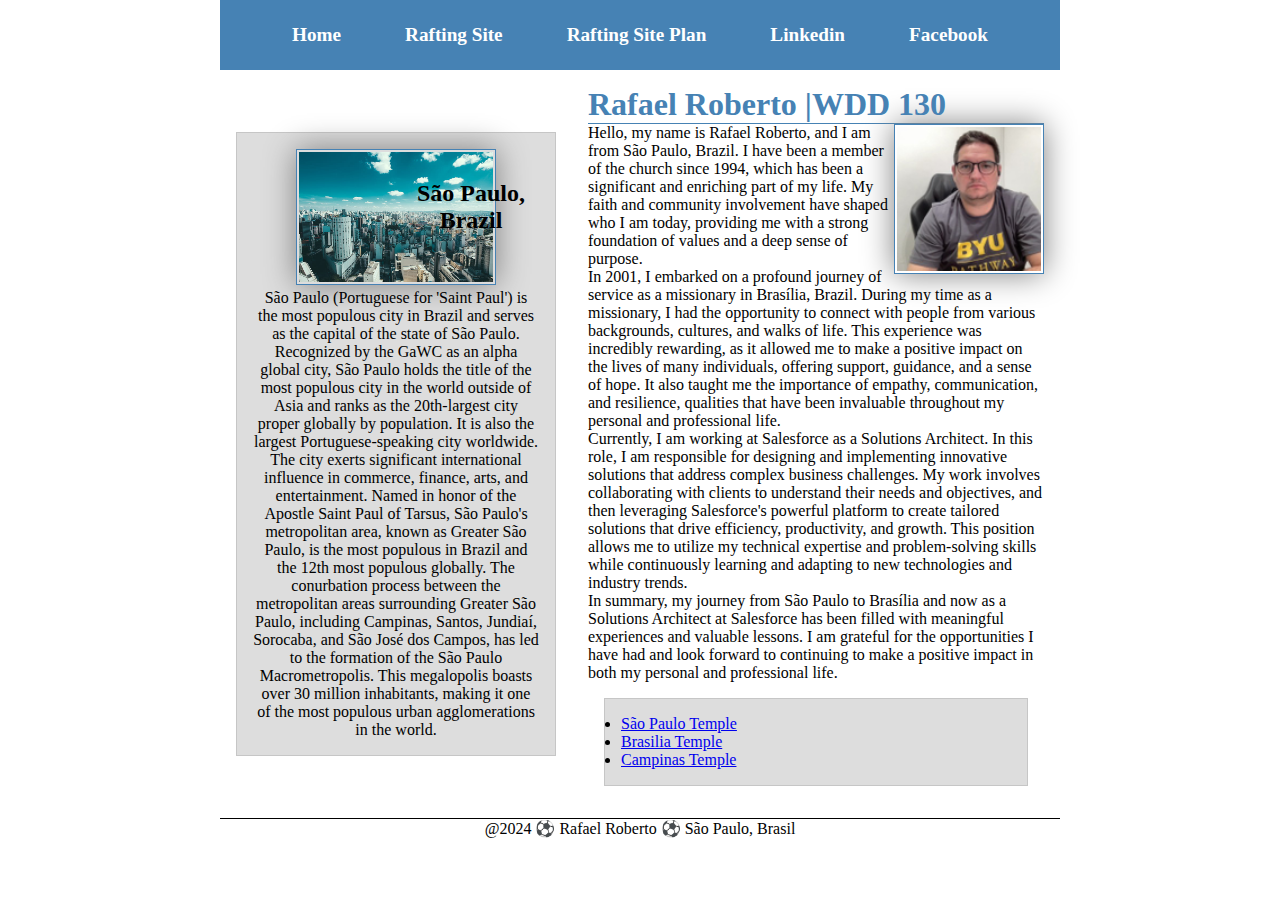
<file: index.html>
<!DOCTYPE html>
<html lang="en-US">
    <head>
        <meta charset="utf-8">
        <meta name="viewport" content="width=device,initial-scale=1.0">
        <meta name="description"
            content="This is Rafael Roberto homepage of WDD130 course.">
        <meta name="author" content="Rafael Roberto">
        <link rel="stylesheet" href="styles/styles.css">

        <title>
            Rafael Roberto | WDD 130 
        </title>
    </head>
    <body>
        <header>
            <nav>
                <a href="#">Home</a>
                <a href="wwr/">Rafting Site</a>
                <a href="wwr/site-plan-rafting.html">Rafting Site Plan</a>
                <a href=" https://linkedin.com ">Linkedin</a>
                <a href="https://facebook.com">Facebook</a>
            </nav>
        </header>
        <div class="grid">
            <main>
                <h1>Rafael Roberto |WDD 130</h1>
                <img src="images/profile.jpg" alt="Hello, my name is Rafael Roberto" width="200">
                <p>Hello, my name is Rafael Roberto, and I am from São Paulo, Brazil. I have been a member of the church since 1994, which
                has been a significant and enriching part of my life. My faith and community involvement have shaped who I am today,
                providing me with a strong foundation of values and a deep sense of purpose.</p>
                
                <p>In 2001, I embarked on a profound journey of service as a missionary in Brasília, Brazil. During my time as a
                missionary, I had the opportunity to connect with people from various backgrounds, cultures, and walks of life. This
                experience was incredibly rewarding, as it allowed me to make a positive impact on the lives of many individuals,
                offering support, guidance, and a sense of hope. It also taught me the importance of empathy, communication, and
                resilience, qualities that have been invaluable throughout my personal and professional life.</p>
                
                <p>Currently, I am working at Salesforce as a Solutions Architect. In this role, I am responsible for designing and
                implementing innovative solutions that address complex business challenges. My work involves collaborating with clients
                to understand their needs and objectives, and then leveraging Salesforce's powerful platform to create tailored
                solutions that drive efficiency, productivity, and growth. This position allows me to utilize my technical expertise and
                problem-solving skills while continuously learning and adapting to new technologies and industry trends.</p>
                
                
                <p>In summary, my journey from São Paulo to Brasília and now as a Solutions Architect at Salesforce has been filled with
                meaningful experiences and valuable lessons. I am grateful for the opportunities I have had and look forward to
                continuing to make a positive impact in both my personal and professional life.</p>
                
                <ul class="box">
                    <li><a href="https://www.churchofjesuschrist.org/temples/details/sao-paulo-brazil-temple?lang=eng"
                            target="_blank">São Paulo Temple</a></li>
                    <li><a href="https://www.churchofjesuschrist.org/temples/details/brasilia-brazil-temple?lang=eng" target="_blank">Brasilia
                            Temple</a></li>
                    <li><a href="https://www.churchofjesuschrist.org/temples/details/campinas-brazil-temple?lang=eng" target="_blank">Campinas Temple</a></li>
                </ul>
            </main>
            <aside class="box">
                <h2>São Paulo, Brazil</h2>
                <img src="images/saopaulo.jpeg" alt="São Paulo landscape">
                <p>São Paulo (Portuguese for 'Saint Paul') is the most populous city in Brazil
                and serves as the capital of the state of São Paulo. Recognized by the GaWC as an alpha global city, São Paulo holds the
                title of the most populous city in the world outside of Asia and ranks as the 20th-largest city proper globally by
                population. It is also the largest Portuguese-speaking city worldwide. The city exerts significant international
                influence in commerce, finance, arts, and entertainment. Named in honor of the Apostle Saint Paul of Tarsus, São Paulo's
                metropolitan area, known as Greater São Paulo, is the most populous in Brazil and the 12th most populous globally. The
                conurbation process between the metropolitan areas surrounding Greater São Paulo, including Campinas, Santos, Jundiaí,
                Sorocaba, and São José dos Campos, has led to the formation of the São Paulo Macrometropolis. This megalopolis boasts
                over 30 million inhabitants, making it one of the most populous urban agglomerations in the world.</p>
            </aside>
        </div>
        <footer>
            <p>@2024 ⚽️ Rafael Roberto ⚽️ São Paulo, Brasil</p>
        </footer>
    </body>
    <!-- this is a comment-->
</html>
</file>
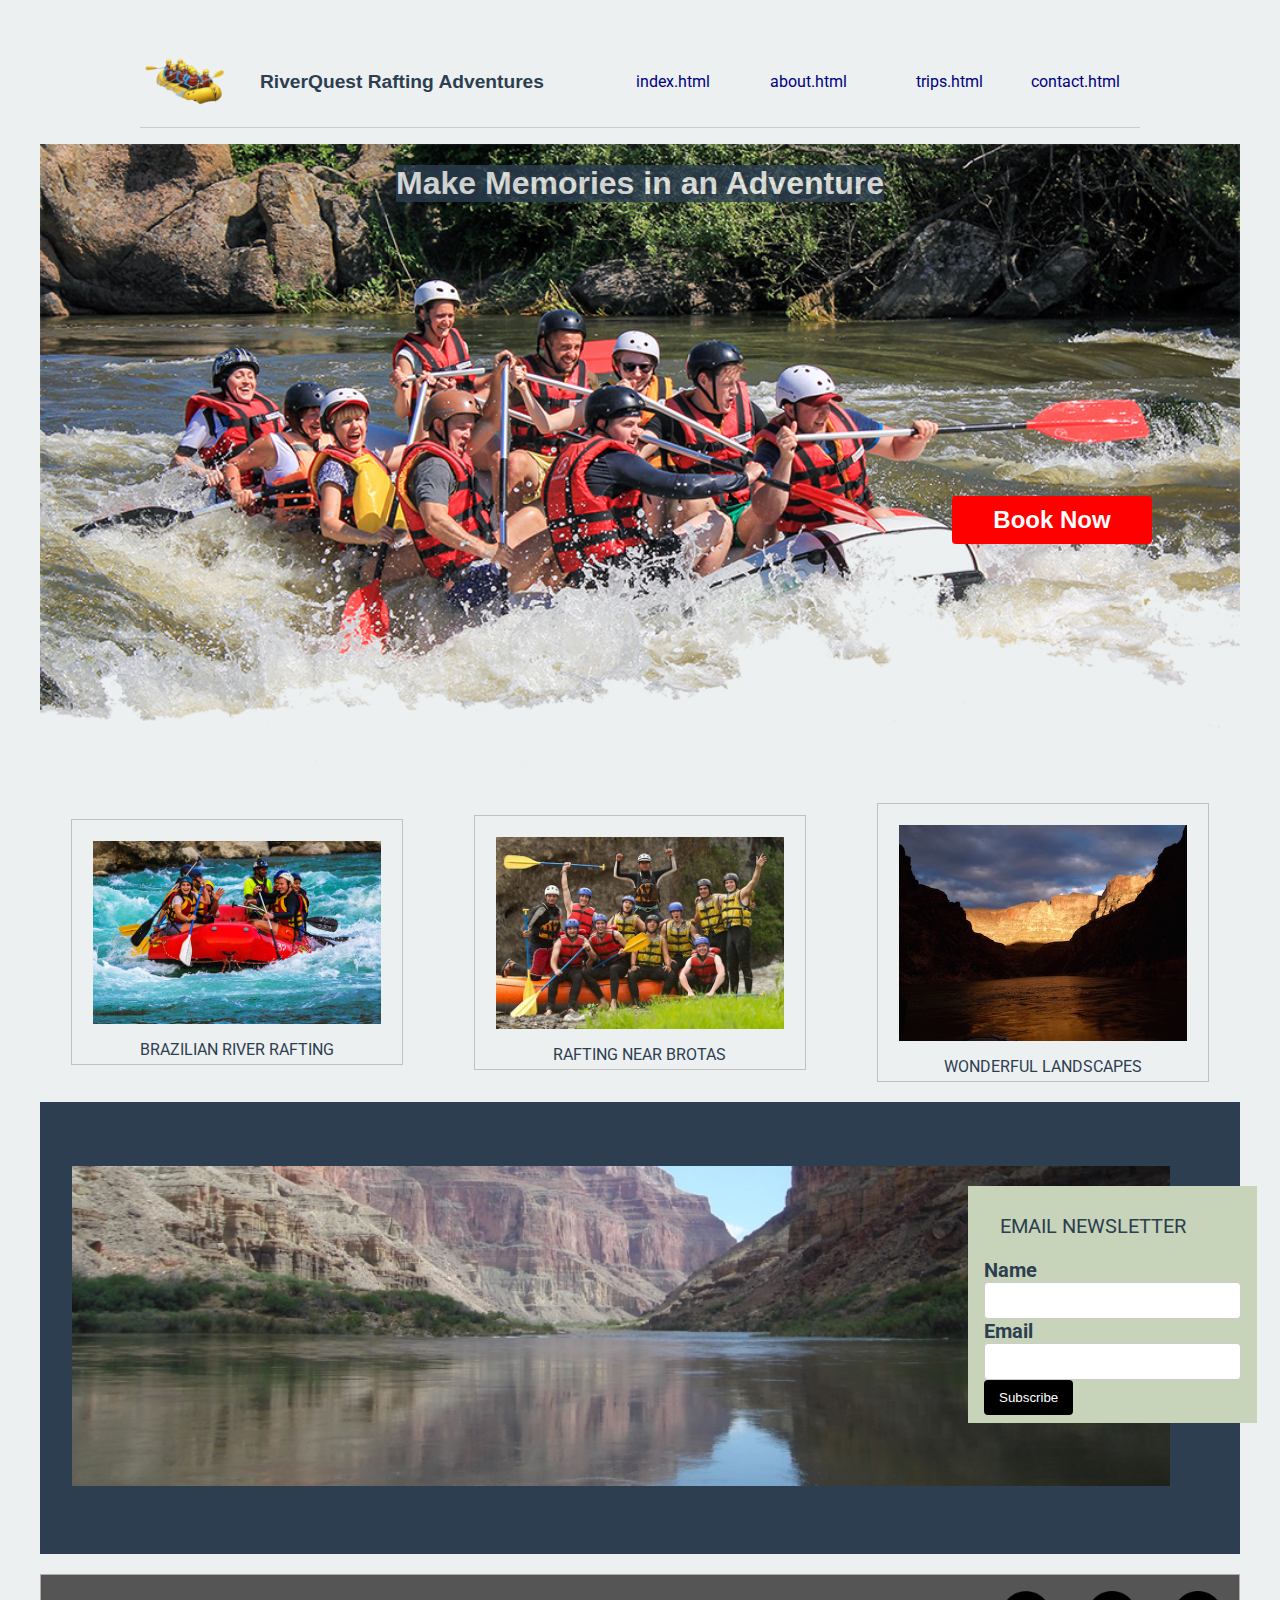
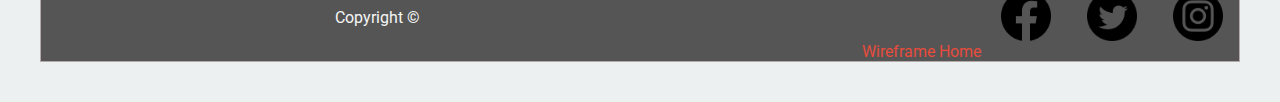
<file: wwr/index.html>
<!DOCTYPE html>
<html lang="en-us">

<head>
    <meta charset="utf-8">
    <meta name="description" content="This is Rafael Roberto homepage of WDD130 course.">
    <meta name="author" content="Rafael Roberto">
    <link rel="stylesheet" href="styles/rafting.css">
    <meta name="viewport" content="width=device-width,initial-scale=1.0">
    
    <title>
        Home
    </title>
</head>

<body>
    <header>
        <img src="images/logo.png" alt="RiverQuest Rafting Adventures logo">
        <h1>RiverQuest Rafting Adventures</h1>
        <nav>
            <ul class="navigation">
                <li><a href="index.html">index.html</a></li>
                <li><a href="about.html">about.html</a></li>
                <li><a href="trips.html">trips.html</a></li>
                <li><a href="contact.html">contact.html</a></li>
            </ul>
        </nav>
    </header>
    <main>

        <div class="hero">
            <img src="images/hero_transparency_1024.png" alt="">
            <h1>
                Make Memories in an Adventure
            </h1>

                <button class="btn-call2action"><a href="contact.html">Book Now</a></button>

        </div>
        <br>

        <section class="middle-content">
            <h2>
            </h2>
            <figure>
                <img src="images/rafting17_600.jpg" alt="Pic 1" />
                <figcaption>BRAZILIAN RIVER RAFTING</figcaption>
            </figure>
            <figure>
                <img src="images/rafting59_600.jpg" alt="Pic 2" />
                <figcaption>RAFTING NEAR BROTAS</figcaption>
            </figure>
            <figure>
                <img src="images/river-evening.jpg" alt="Pic 3" />
                <figcaption>WONDERFUL LANDSCAPES</figcaption>
            </figure>
        </section>
        <section class="newsletter">
            <img src="images/river-wide2.jpeg" alt="">
            <article>
                <p>EMAIL NEWSLETTER</p>
                <form action="#" method="POST">
                    <div class="">
                        <label for="q1">Name</label>
                        <input type="text" id="q1" name="q1">
                    </div>
                    <div class="">
                        <label for="q1e">Email</label>
                        <input type="text" id="q1e" name="q1e">
                    </div>
                    <button type="submit">Subscribe</button>
                </form>
            </article>
        </section>

    </main>
    <footer>
        <p>
            Copyright ©
        </p>
        <nav class="sociallinks">
            <a href="images/wireframe_home.png">
                Wireframe Home
            </a>
            <a href="https://facebook.com">
                <img src="images/BW_Facebook_glyph_svg-128.webp" alt="Facebook">
            </a>
            <a href="https://twitter.com">
                <img src="images/Circled_Twitter_svg-64.webp" alt="Twitter">
            </a>
            <a href="https://instagram.com">
                <img src="images/Circled_Instagram_svg-64.webp" alt="Instagram">
            </a>
        </nav>
    </footer>
</body>
</html>
</file>
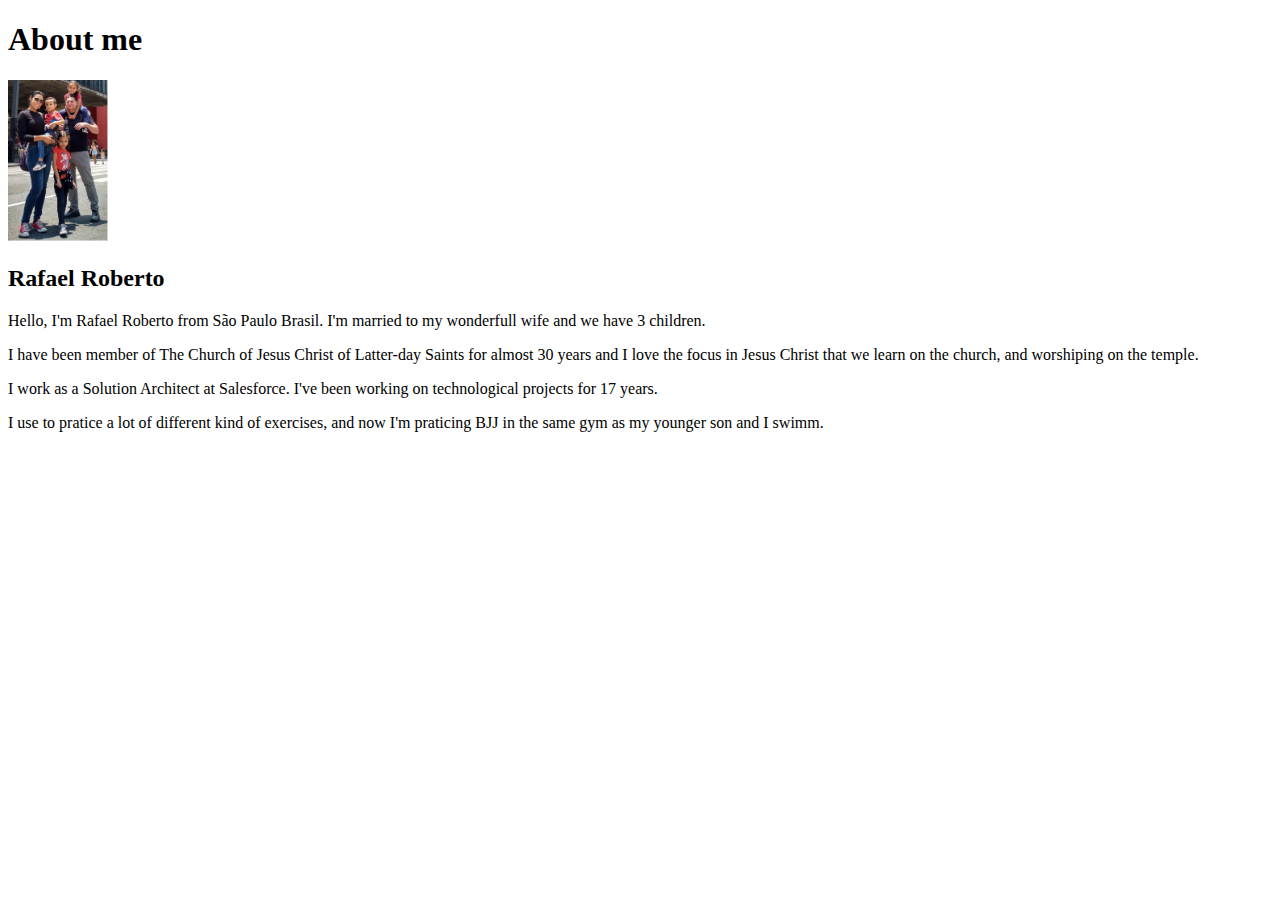
<file: Projects/wdd130/aboutme/index.html>
<!DOCTYPE html>
<html lang="eng">
<head>
    <meta charset="UTF-8">
    <meta http-equiv="X-UA-Compatible" content="IE-edge">
    <meta name="viewport" content="width=device-width, initial-scale=1.0">
    <title>About me</title>
</head>
<body>
    <h1>About me</h1>
    <img src="images/family.jpg" alt="" width="100">
    <h2>Rafael Roberto</h2>
    <h2></h2>
    <p>Hello, I'm Rafael Roberto from São Paulo Brasil. I'm married to my wonderfull wife and we have 3 children.</p>
    <p>I have been member of The Church of Jesus Christ of Latter-day Saints for almost 30 years and I love the focus in Jesus Christ that we learn on the church, and worshiping on the temple.</p>    
    <p>I work as a Solution Architect at Salesforce. I've been working on technological projects for 17 years.</p>
    <p>I use to pratice a lot of different kind of exercises, and now I'm praticing BJJ in the same gym as my younger son and I swimm.</p>
</body>
</html>
</file>
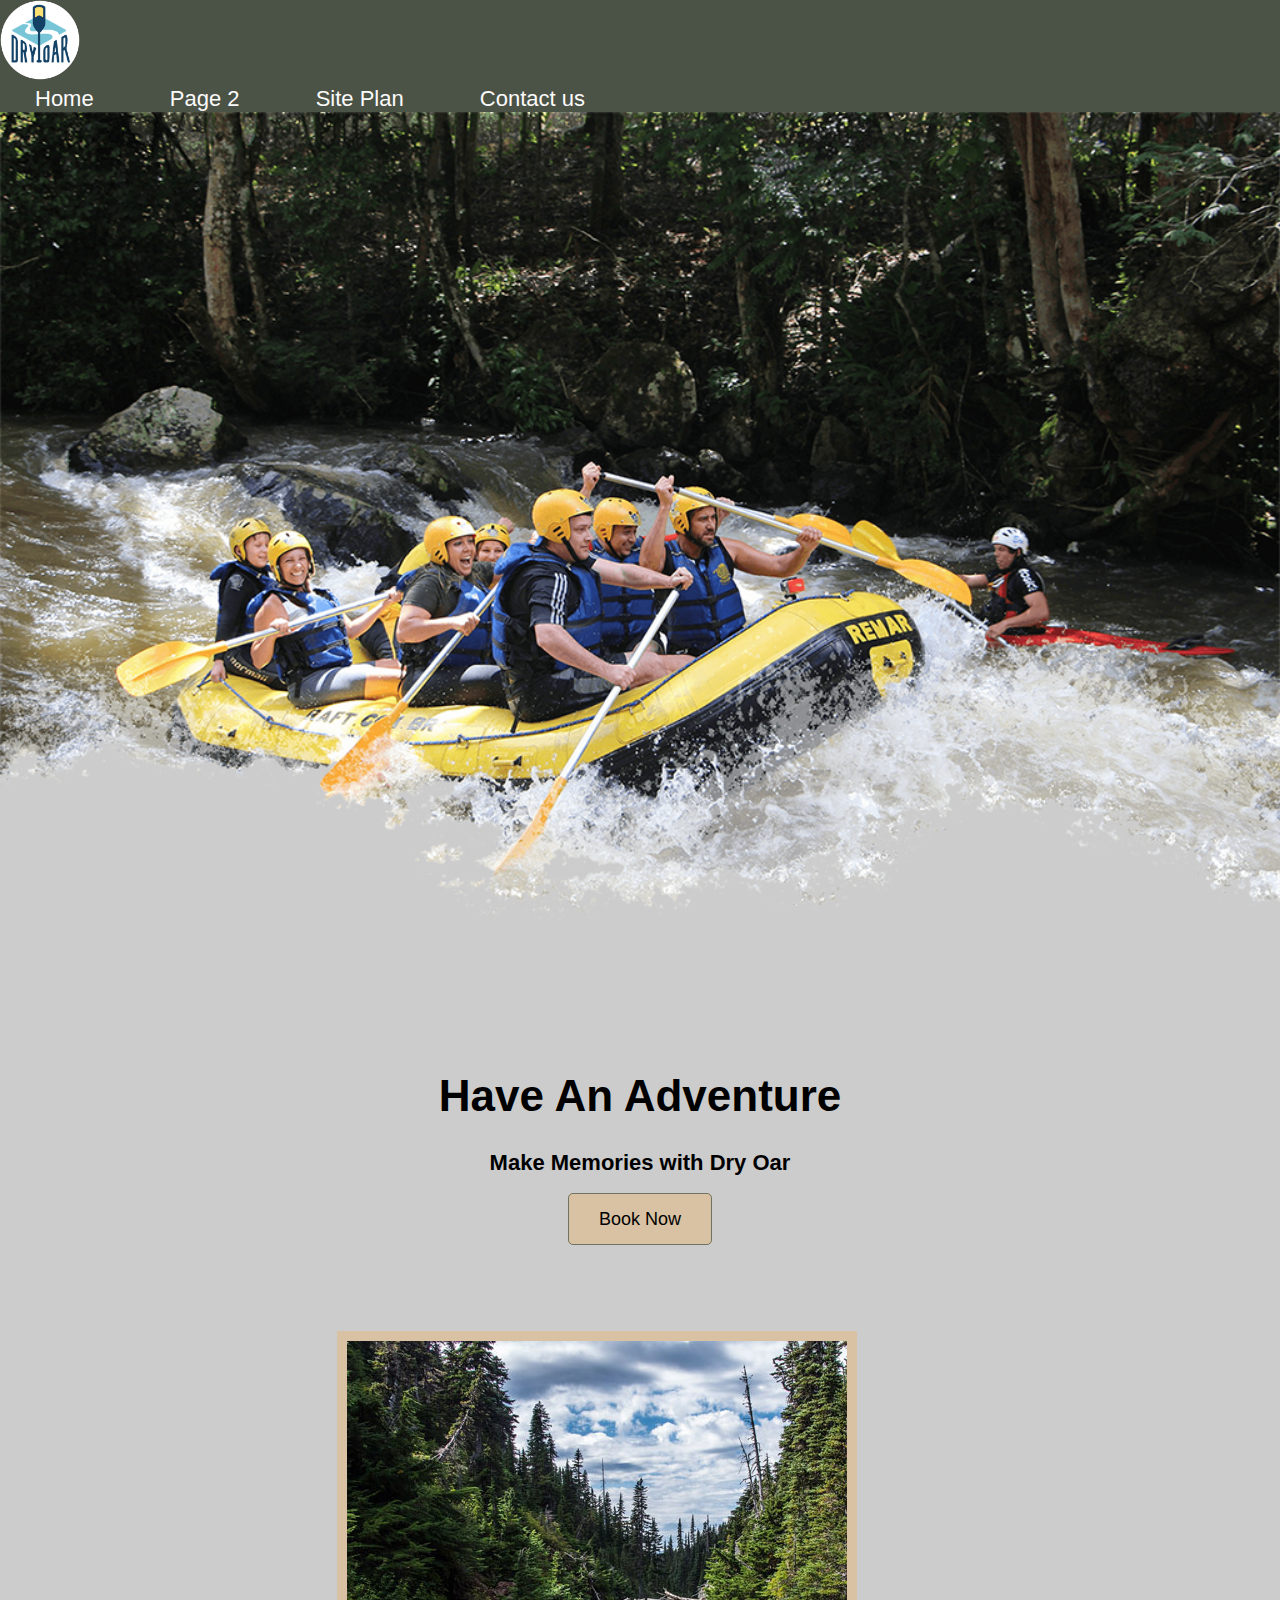
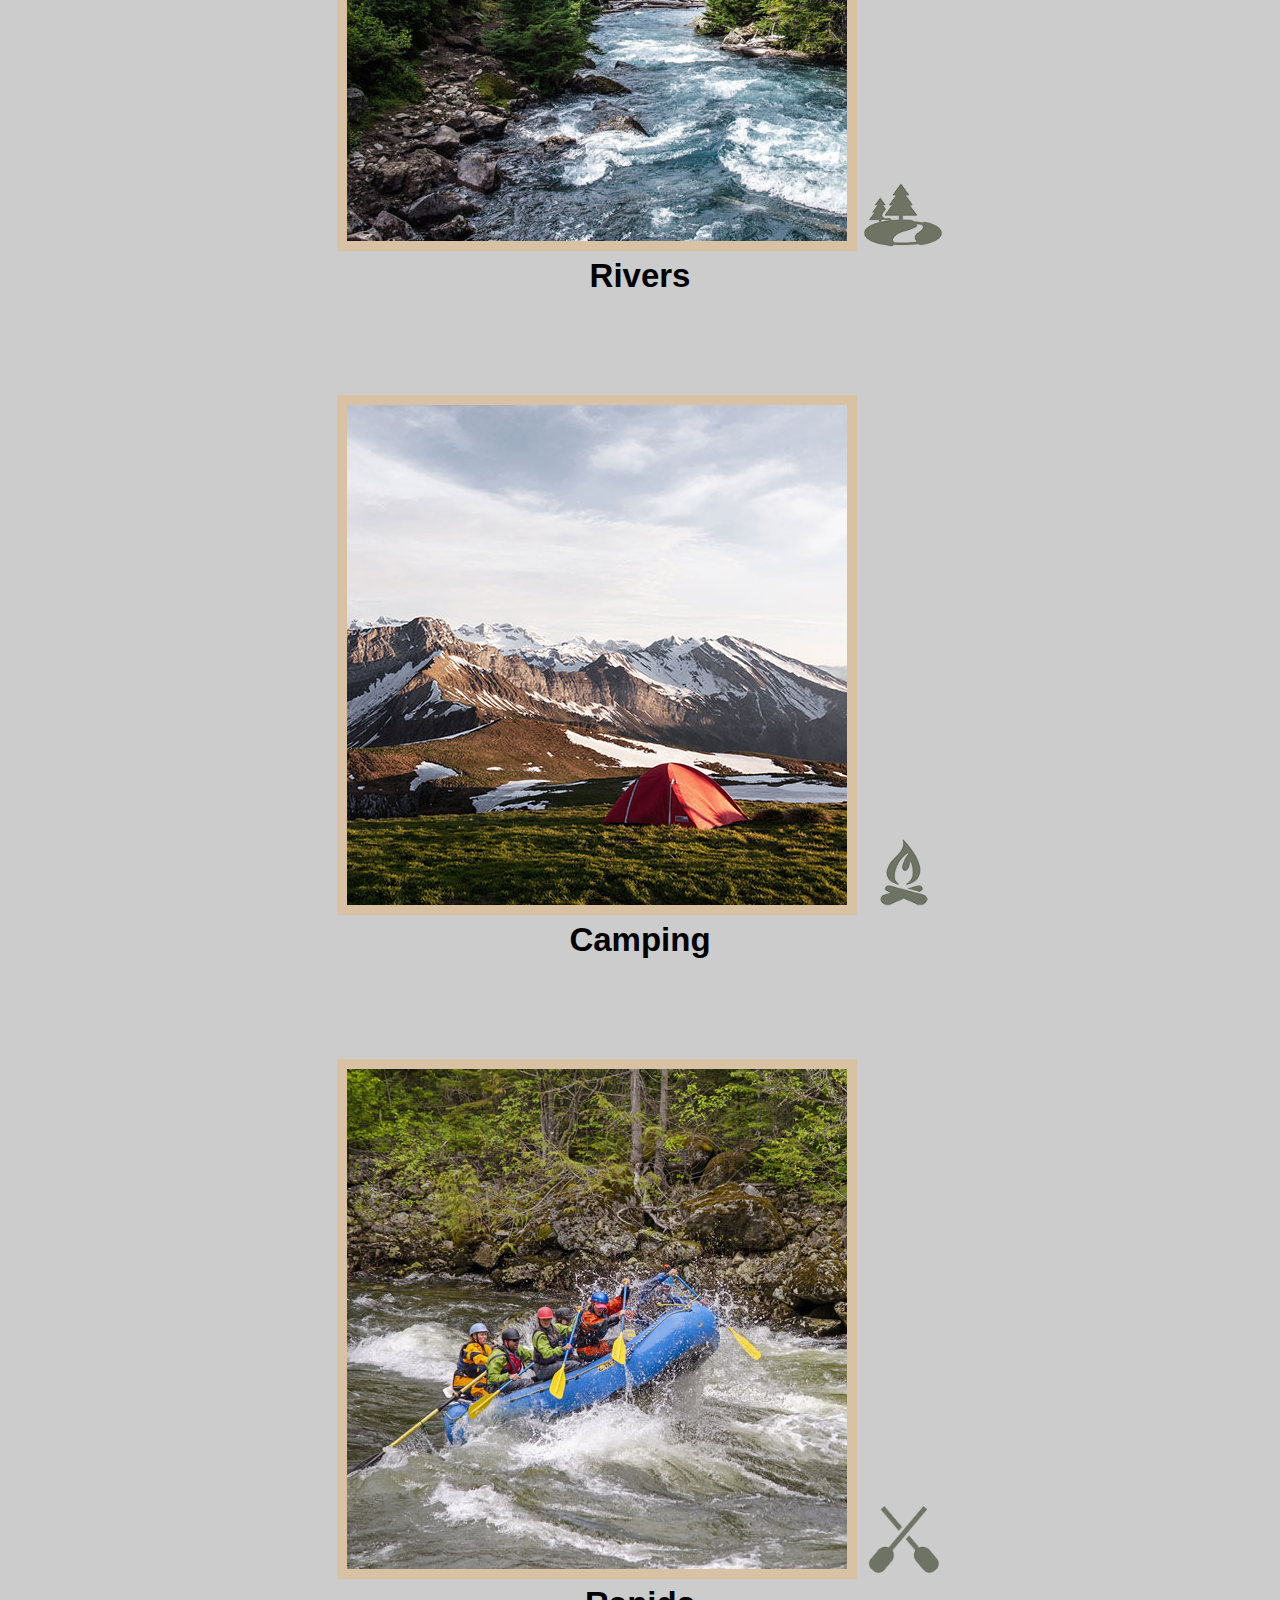
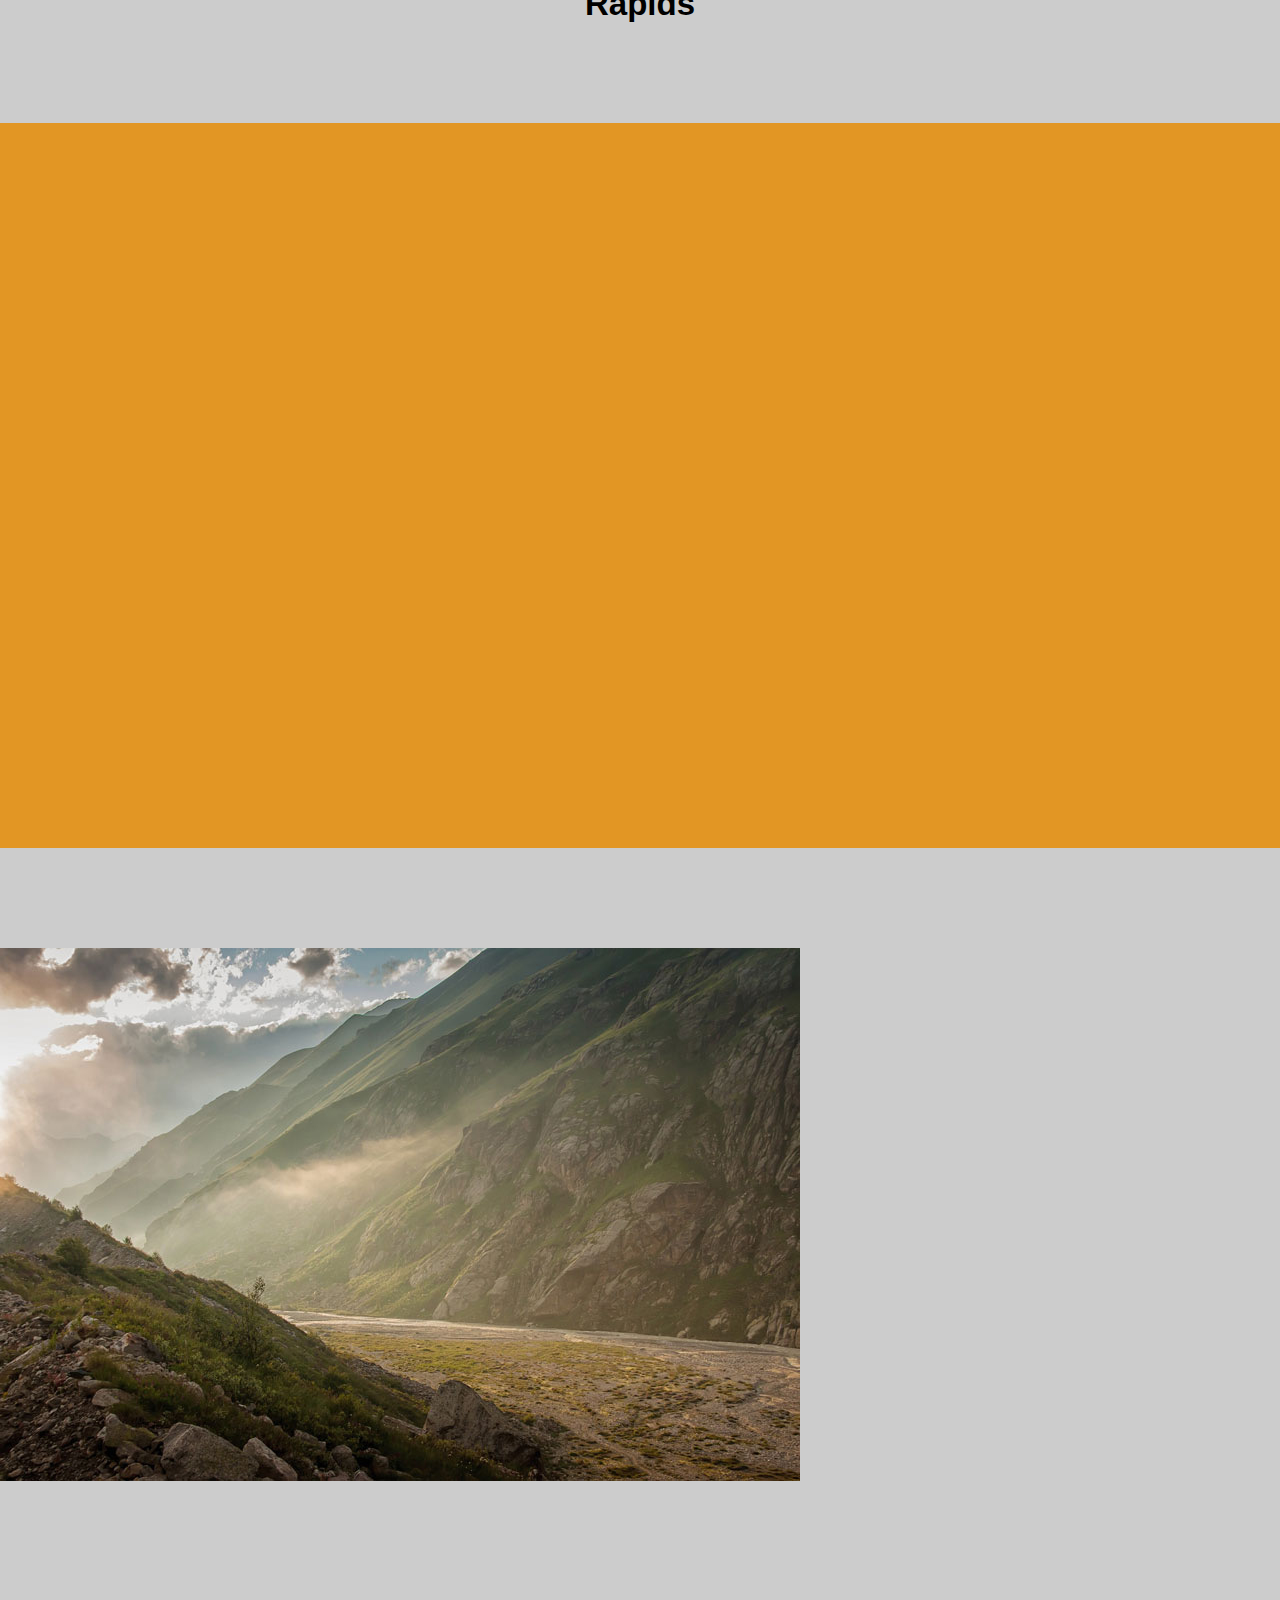
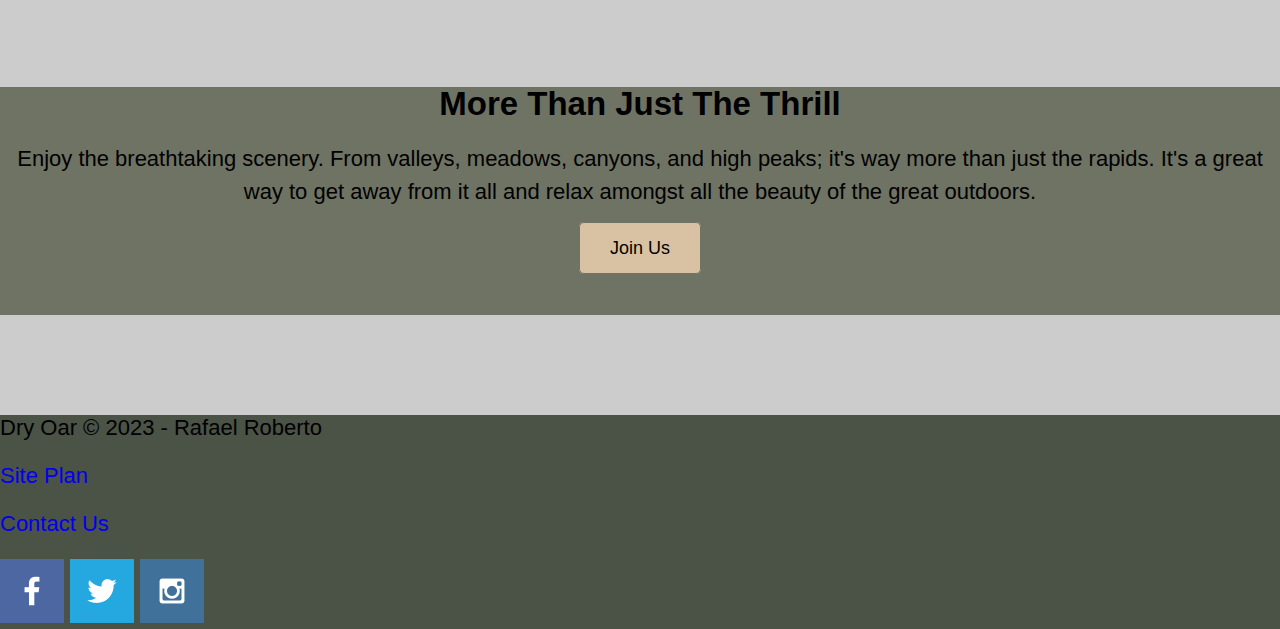
<file: Projects/wdd130/wwr/index.html>
<!DOCTYPE html>
<html lang="en">
<head>
    <meta charset="UTF-8">
    <meta name="viewport" content="width=device-width, initial-scale=1.0">
    <link rel="stylesheet" href="styles/style.css">

    <title>Whitewater Rafting Vacations | Dry Oar Boating | Home </title>

</head>
<body>
    <div id="content">
        <header>
            <a href=""index.html>
                <img src="images/logo.png" alt="Dry Oar Logo" class="logo">
            </a>
            <nav>
                <a href="index.html">Home</a>
                <a href="#">Page 2
                </a>
                <a href="site-plan-rafting.html">Site Plan</a>
                <a href="contactus.html">Contact us</a>
            </nav>
        </header>
        <div id="hero">
            <div id="hero-box">
                <img id="hero-img" src="images/hero.png" alt="People enjoying white water rafting">
            </div>
            <section id="hero-msg">
                <h1 class="home-title">Have An Adventure</h1>
                <h4>Make Memories with Dry Oar </h4>
                <div class='button-box'>
                    <a class='book' href="contactus.html">Book Now</a>
                </div>
            </section>
        </div>
        <main class="home-grid">
            <section class="rivers-card">
                <img class="card-img" src="images/rivers.jpg" alt="river in forest">
                <img class="icon" src="images/river_icon.png" alt="river icon">
                <h2>Rivers</h2>
            </section>
            <section class="camping-card">
                <img class="card-img" src="images/camping.jpg" alt="tent in mountains">
                <img class="icon" src="images/fire_icon.png" alt="fire icon">
                <h2>Camping</h2>
            </section>
            <section class="rapids-card">
                <img class="card-img" src="images/rapids.jpg" alt="rafting boat">
                <img class="icon" src="images/oars.png" alt="oars icon">
                <h2>Rapids</h2>
            </section>
            <div id="background"></div>
            <img class="mountains" src="images/mountains.jpg" alt="Misty mountains">
            <section class="msg">
                <h2>More Than Just The Thrill</h2>
                <p>Enjoy the breathtaking scenery. From valleys, meadows, canyons, and high peaks; it's way more than just the
                    rapids. It's a great way to get away from it all and relax amongst all the beauty of the great outdoors. </p>
                <a class='join' href="rivers.html">Join Us</a>
            </section>
        </main>
        <footer>
            <p>Dry Oar &copy; 2023 - Rafael Roberto</p>
            <p><a href="site-plan-rafting.html">Site Plan</a></p>
            <p><a href="contactus.html">Contact Us</a></p>
            <div class="social">
                <a href="https://facebook.com" target="_blank">
                    <img src="images/facebook.png" alt="fb icon">
                </a>
                <a href="https://twitter.com" target="_blank">
                    <img src="images/twitter.png" alt="twitter icon">
                </a>
                <a href="https://instagram.com" target="_blank">
                    <img src="images/instagram.png" alt="instagram icon">
                </a>
            </div>
        </footer>
    </div>
</body>
</html>
</file>
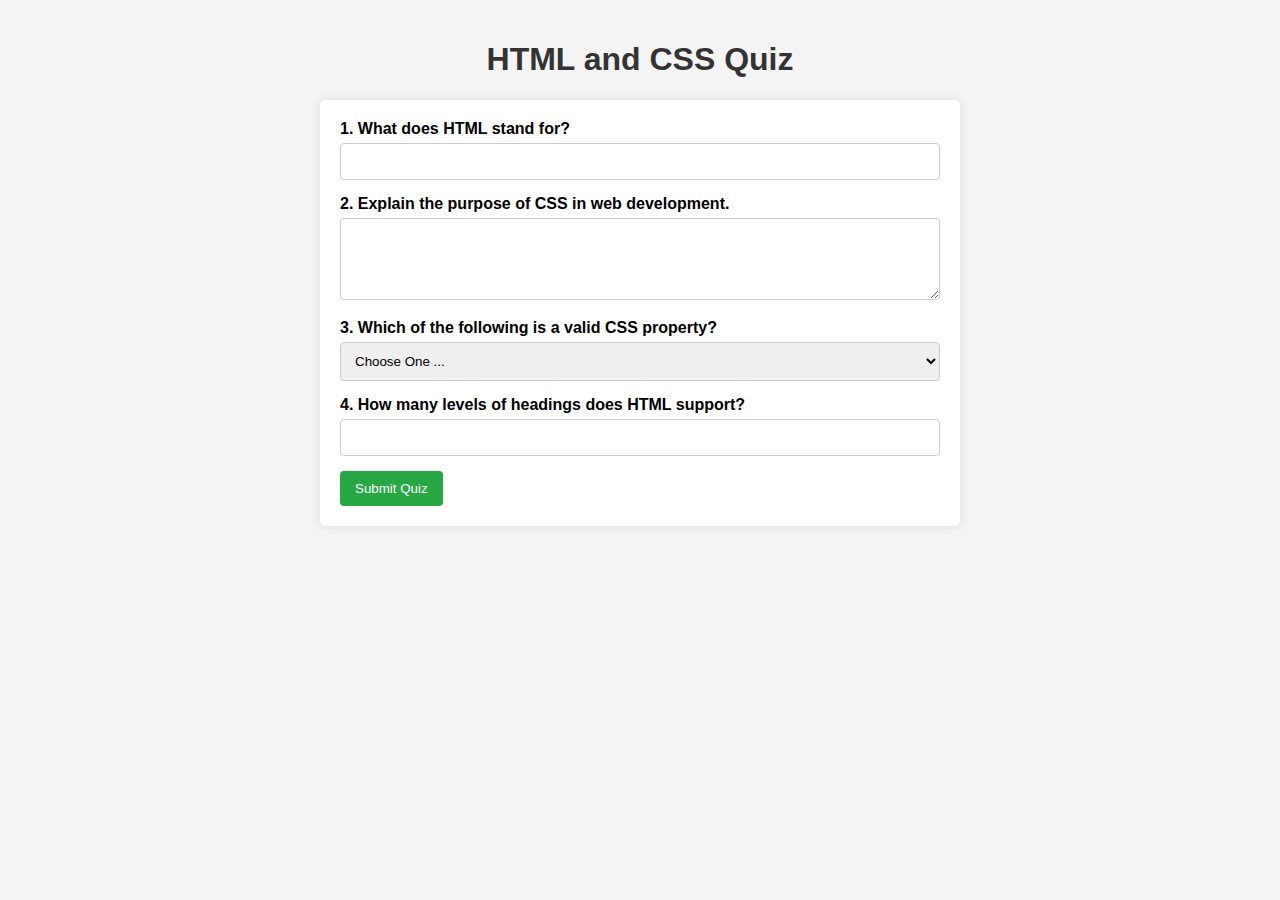
<file: quiz.html>
<!DOCTYPE html>
<html lang="en-US">

    <head>
        <meta charset="utf-8">
        <meta name="viewport" content="width=device-width,initial-scale=1.0">

        <meta name="description" content="This is Rafael Roberto homepage of WDD130 course.">
        <meta name="author" content="Rafael Roberto">
        <link rel="stylesheet" href="styles/quiz.css">

        <title>
            Rafael Roberto | WDD 130 QUIZ
        </title>
    </head>
    <body>
    <h1>HTML and CSS Quiz</h1>
    <form action="#" method="POST">
        <div class="form-group">
            <label for="q1">1. What does HTML stand for?</label>
            <input type="text" id="q1" name="q1">
        </div>
        <div class="form-group">
            <label for="q2">2. Explain the purpose of CSS in web development.</label>
            <textarea id="q2" name="q2" rows="4" cols="50"></textarea>
        </div>
        <div class="form-group">
            <label for="q3">3. Which of the following is a valid CSS property?</label>
            <select id="q3" name="q3">
                <option value="" selected disabled>Choose One ...</option>
                <option value="margin">margin</option>
                <option value="text-align">text-align</option>
                <option value="color">color</option>
            </select>
        </div>
        <div class="form-group">
            <label for="q4">4. How many levels of headings does HTML support?</label>
            <input type="number" id="q4" name="q4" min="1" max="6">
        </div>
        <button type="submit">Submit Quiz</button>
    </form>
</body>

</html>
</file>
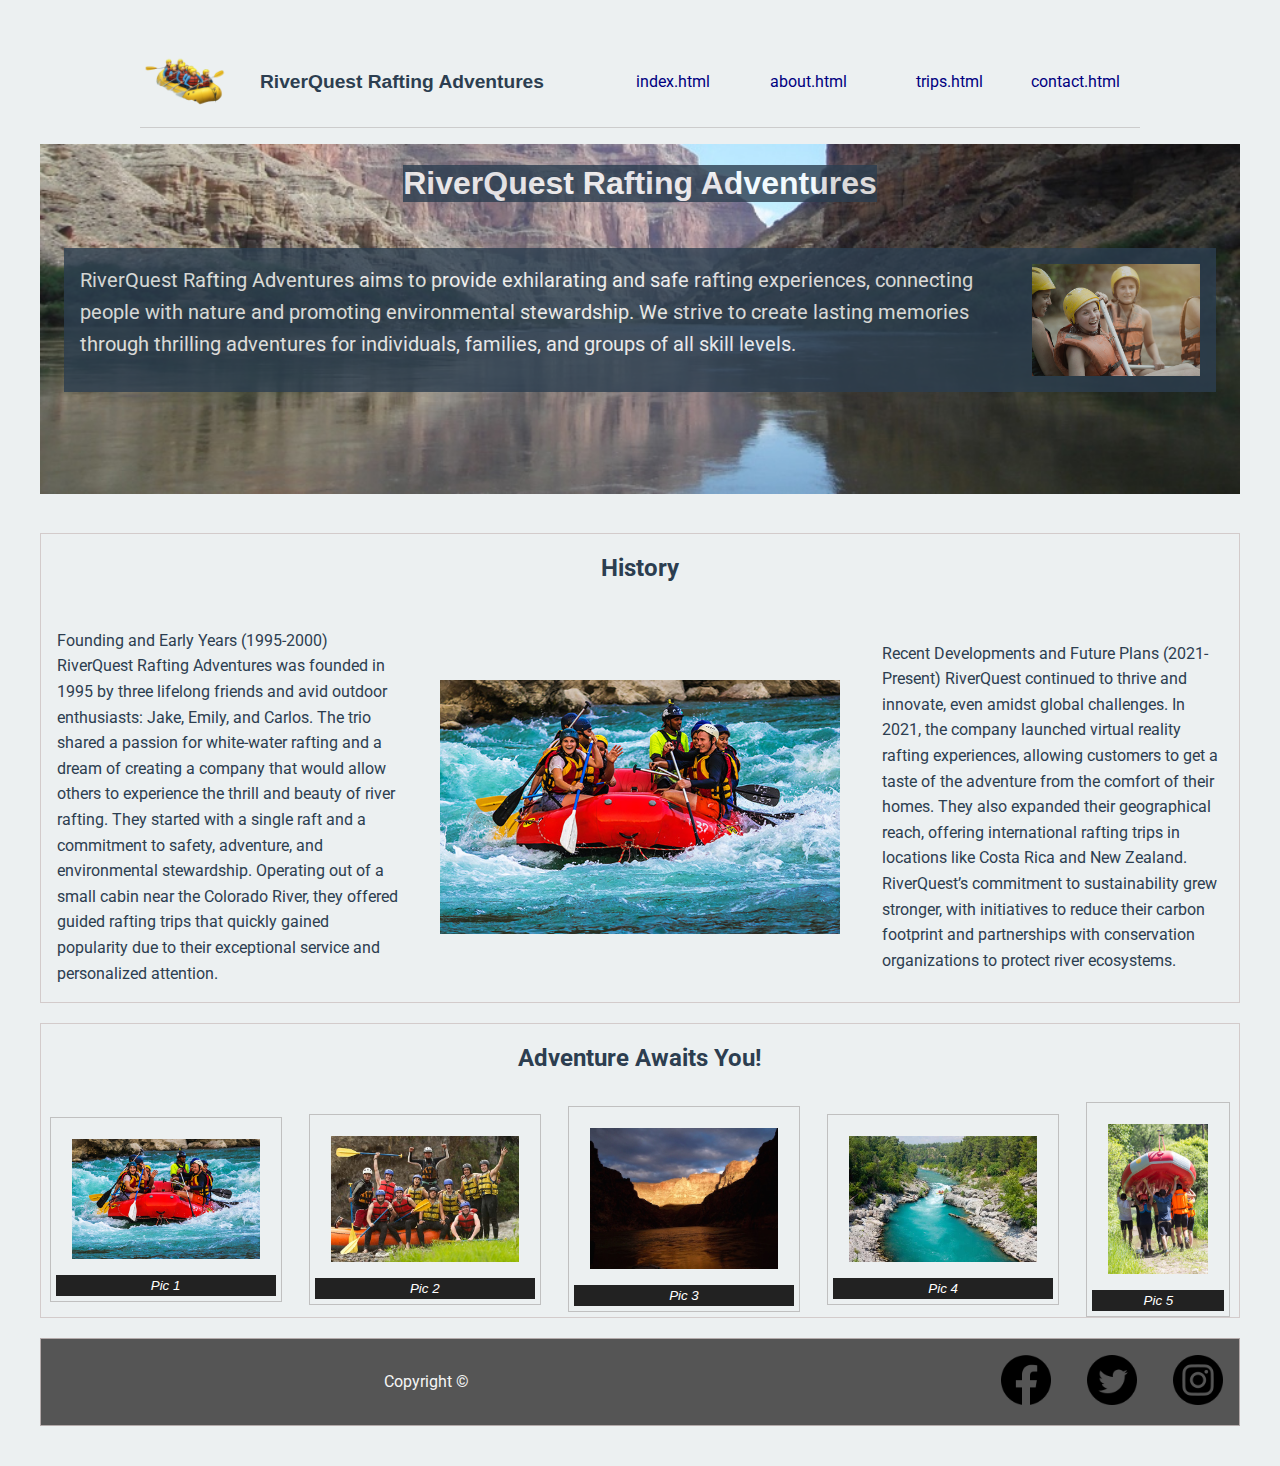
<file: wwr/about.html>
<!DOCTYPE html>
<html lang="en-us">

<head>
    <meta charset="utf-8">
    <meta name="description" content="This is Rafael Roberto homepage of WDD130 course.">
    <meta name="author" content="Rafael Roberto">
    <link rel="stylesheet" href="styles/rafting.css?v2">
    <meta name="viewport" content="width=device-width,initial-scale=1.0">
    
    <title>
        About Us
    </title>
</head>

<body>
    <header>
        <img src="images/logo.png" alt="RiverQuest Rafting Adventures logo">
        <h1>RiverQuest Rafting Adventures</h1>
        <nav>
            <ul class="navigation">
                <li><a href="index.html">index.html</a></li>
                <li><a href="about.html">about.html</a></li>
                <li><a href="trips.html">trips.html</a></li>
                <li><a href="contact.html">contact.html</a></li>
            </ul>
        </nav>
    </header>
    <main>

        <div class="hero">
            <img src="images/river-wide2.jpeg" alt="">
            <h1>
                RiverQuest Rafting Adventures
            </h1>
            <article>
                <p><img src="images/rafting21_600.png" alt="">RiverQuest Rafting Adventures aims to provide exhilarating and safe rafting experiences, connecting people with nature
                and promoting environmental stewardship. We strive to create lasting memories through thrilling adventures for
                individuals, families, and groups of all skill levels.
                </p>
                
            </article>
        </div>
        <br>
        <section class="history">
            <h2>
                History
            </h2>
            <p>
                Founding and Early Years (1995-2000)  RiverQuest Rafting Adventures was founded in 1995 by three lifelong friends and avid outdoor enthusiasts: Jake, Emily,
                and Carlos. The trio shared a passion for white-water rafting and a dream of creating a company that would allow others
                to experience the thrill and beauty of river rafting. They started with a single raft and a commitment to safety,
                adventure, and environmental stewardship. Operating out of a small cabin near the Colorado River, they offered guided
                rafting trips that quickly gained popularity due to their exceptional service and personalized attention.
            </p>
            <img src="images/rafting17_600.jpg" alt="">
            <p>    
                Recent Developments and Future Plans (2021-Present)
                RiverQuest continued to thrive and innovate, even amidst global challenges. In 2021, the company launched virtual
                reality rafting experiences, allowing customers to get a taste of the adventure from the comfort of their homes. They
                also expanded their geographical reach, offering international rafting trips in locations like Costa Rica and New
                Zealand. RiverQuest’s commitment to sustainability grew stronger, with initiatives to reduce their carbon footprint and
                partnerships with conservation organizations to protect river ecosystems.
            </p>
        </section>
        <section class="pictures">
            <h2>
            Adventure Awaits You!
            </h2>
            <figure>
                <img src="images/rafting17_600.jpg" alt="Pic 1" />
                <figcaption>Pic 1</figcaption>
            </figure>
            <figure>
                <img src="images/rafting59_600.jpg" alt="Pic 2" />
                <figcaption>Pic 2</figcaption>
            </figure>
            <figure>
                <img src="images/river-evening.jpg" alt="Pic 3" />
                <figcaption>Pic 3</figcaption>
            </figure><figure>
                <img src="images/rafting58_600.jpg" alt="Pic 4" />
                <figcaption>Pic 4</figcaption>
            </figure>
            <figure>
                <img src="images/rafting31_600.jpg" alt="Pic 5" />
                <figcaption>Pic 5</figcaption>
            </figure>
        </section>

    </main>
    <footer>
        <p>
            Copyright ©
        </p>
        <nav class="sociallinks">
            <a href="https://facebook.com">
                <img src="images/BW_Facebook_glyph_svg-128.webp" alt="Facebook">
            </a>
            <a href="https://twitter.com">
                <img src="images/Circled_Twitter_svg-64.webp" alt="Twitter">
            </a>
            <a href="https://instagram.com">
                <img src="images/Circled_Instagram_svg-64.webp" alt="Instagram">
            </a>
        </nav>
    </footer>
</body>
</html>
</file>
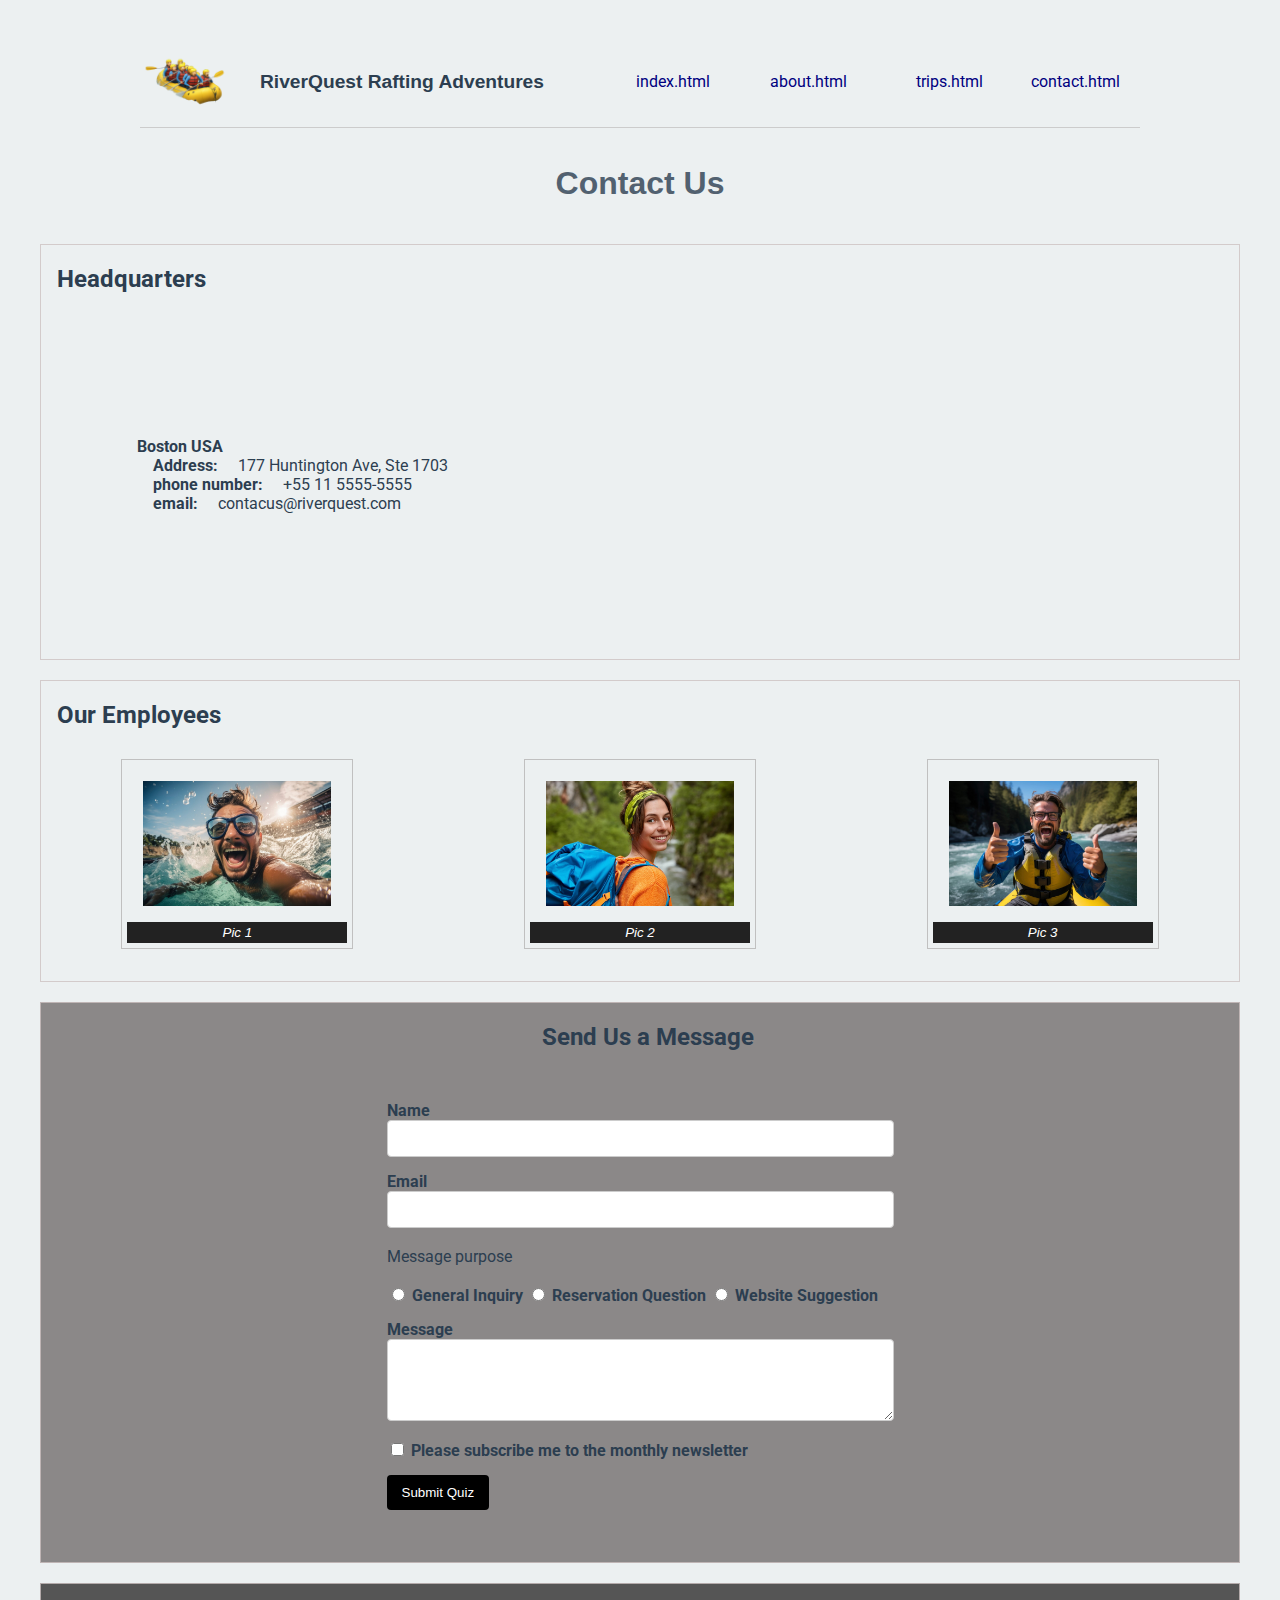
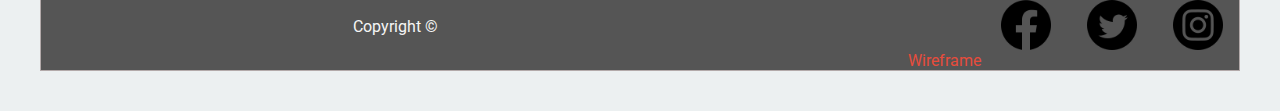
<file: wwr/contact.html>
<!DOCTYPE html>
<html lang="en-us">

<head>
    <meta charset="utf-8">
    <meta name="description" content="This is Rafael Roberto contact us RiverQuest Rafting page of WDD130 course.">
    <meta name="author" content="Rafael Roberto">
    <link rel="stylesheet" href="styles/rafting.css">
    <meta name="viewport" content="width=device-width,initial-scale=1.0">
    
    <title>
        Contact Us RiverQuest Rafting
    </title>
</head>

<body>
    <header>
        <img src="images/logo.png" alt="RiverQuest Rafting Adventures logo">
        <h1>RiverQuest Rafting Adventures</h1>
        <nav>
            <ul class="navigation">
                <li><a href="index.html">index.html</a></li>
                <li><a href="about.html">about.html</a></li>
                <li><a href="trips.html">trips.html</a></li>
                <li><a href="contact.html">contact.html</a></li>
            </ul>
        </nav>
    </header>
    <main>
        <div class="herocontact">
            <h1>
                Contact Us
            </h1>
        </div>
        <section class="officeinfo">
            <h2>Headquarters</h2>
            <span>
                <strong>Boston USA</strong><br>
                <b>Address:</b> 177 Huntington Ave, Ste 1703 <br>
                <b>phone number:</b> +55 11 5555-5555 <br>
                <b>email:</b> contacus@riverquest.com <br>
            </span>
            <span>    
                <iframe
                    src="https://www.google.com/maps/embed?pb=!1m18!1m12!1m3!1d2948.3861074727783!2d-71.06026242444256!3d42.355610071193304!2m3!1f0!2f0!3f0!3m2!1i1024!2i768!4f13.1!3m3!1m2!1s0x89e37083bc48bf91%3A0x5d2d2656e4014dba!2s177%20Huntington%20Ave%2C%20Boston%2C%20MA%2002115%2C%20USA!5e0!3m2!1sen!2sbr!4v1720838481648!5m2!1sen!2sbr"
                    width="300" height="300" allowfullscreen="" loading="lazy"
                    referrerpolicy="no-referrer-when-downgrade"></iframe>
            </span>
        </section>
        <section class="employees">
            <h2>
            Our Employees
            </h2>
            <figure>
                <img src="images/portrait-smiley-man-pool_23-2150923025.jpg" alt="Pic 1" />
                <figcaption>Pic 1</figcaption>
            </figure>
            <figure>
                <img src="images/happy-girl-traveler-has-exploration-trip-wears-rucksack-stands-beside-stream-smiles-broadly_273609-25973.jpg" alt="Pic 2" />
                <figcaption>Pic 2</figcaption>
            </figure>
            <figure>
                <img src="images/portrait-smiley-man-with-raft_23-2150923235.jpg" alt="Pic 3" />
                <figcaption>Pic 3</figcaption>
            </figure>
        </section>
        <section class="contactus">
            <h2>
                Send Us a Message
            </h2>
            <form action="#" method="POST">
                <div class="form-group">
                    <label for="q1">Name</label>
                    <input type="text" id="q1" name="q1">
                </div>
                <div class="form-group">
                    <label for="q1e">Email</label>
                    <input type="text" id="q1e" name="q1e">
                </div>
                <div class="form-group">
                    <p>Message purpose</p>
                        <input type="radio" id="General_Inquiry" name="fav_language" value="General_Inquiry">
                        <label for="General_Inquiry">General Inquiry</label>
                        <input type="radio" id="Reservation_Question" name="fav_language" value="Reservation_Question">
                        <label for="Reservation_Question">Reservation Question</label>
                        <input type="radio" id="Website_Suggestion" name="fav_language" value="Website_Suggestion">
                        <label for="Website_Suggestion">Website Suggestion</label>
                </div>
                <div class="form-group">
                    <label for="q2">Message</label>
                    <textarea id="q2" name="q2" rows="4" cols="50"></textarea>
                </div>
                <div class="form-group">
                    
                    <input type="checkbox" id="newsletter" name="newsletter" value="newsletter">
                    <label for="newsletter">Please subscribe me to the monthly newsletter</label>
                </div>
                <button type="submit">Submit Quiz</button>
            </form>
        </section>

    </main>
    <footer>
        <p>
            Copyright ©
        </p>
        <nav class="sociallinks">
            <a href="images/contactus_wireframe.jpg">
                Wireframe
            </a>
            <a href="https://facebook.com">
                <img src="images/BW_Facebook_glyph_svg-128.webp" alt="Facebook">
            </a>
            <a href="https://twitter.com">
                <img src="images/Circled_Twitter_svg-64.webp" alt="Twitter">
            </a>
            <a href="https://instagram.com">
                <img src="images/Circled_Instagram_svg-64.webp" alt="Instagram">
            </a>
        </nav>
    </footer>
</body>
</html>
</file>
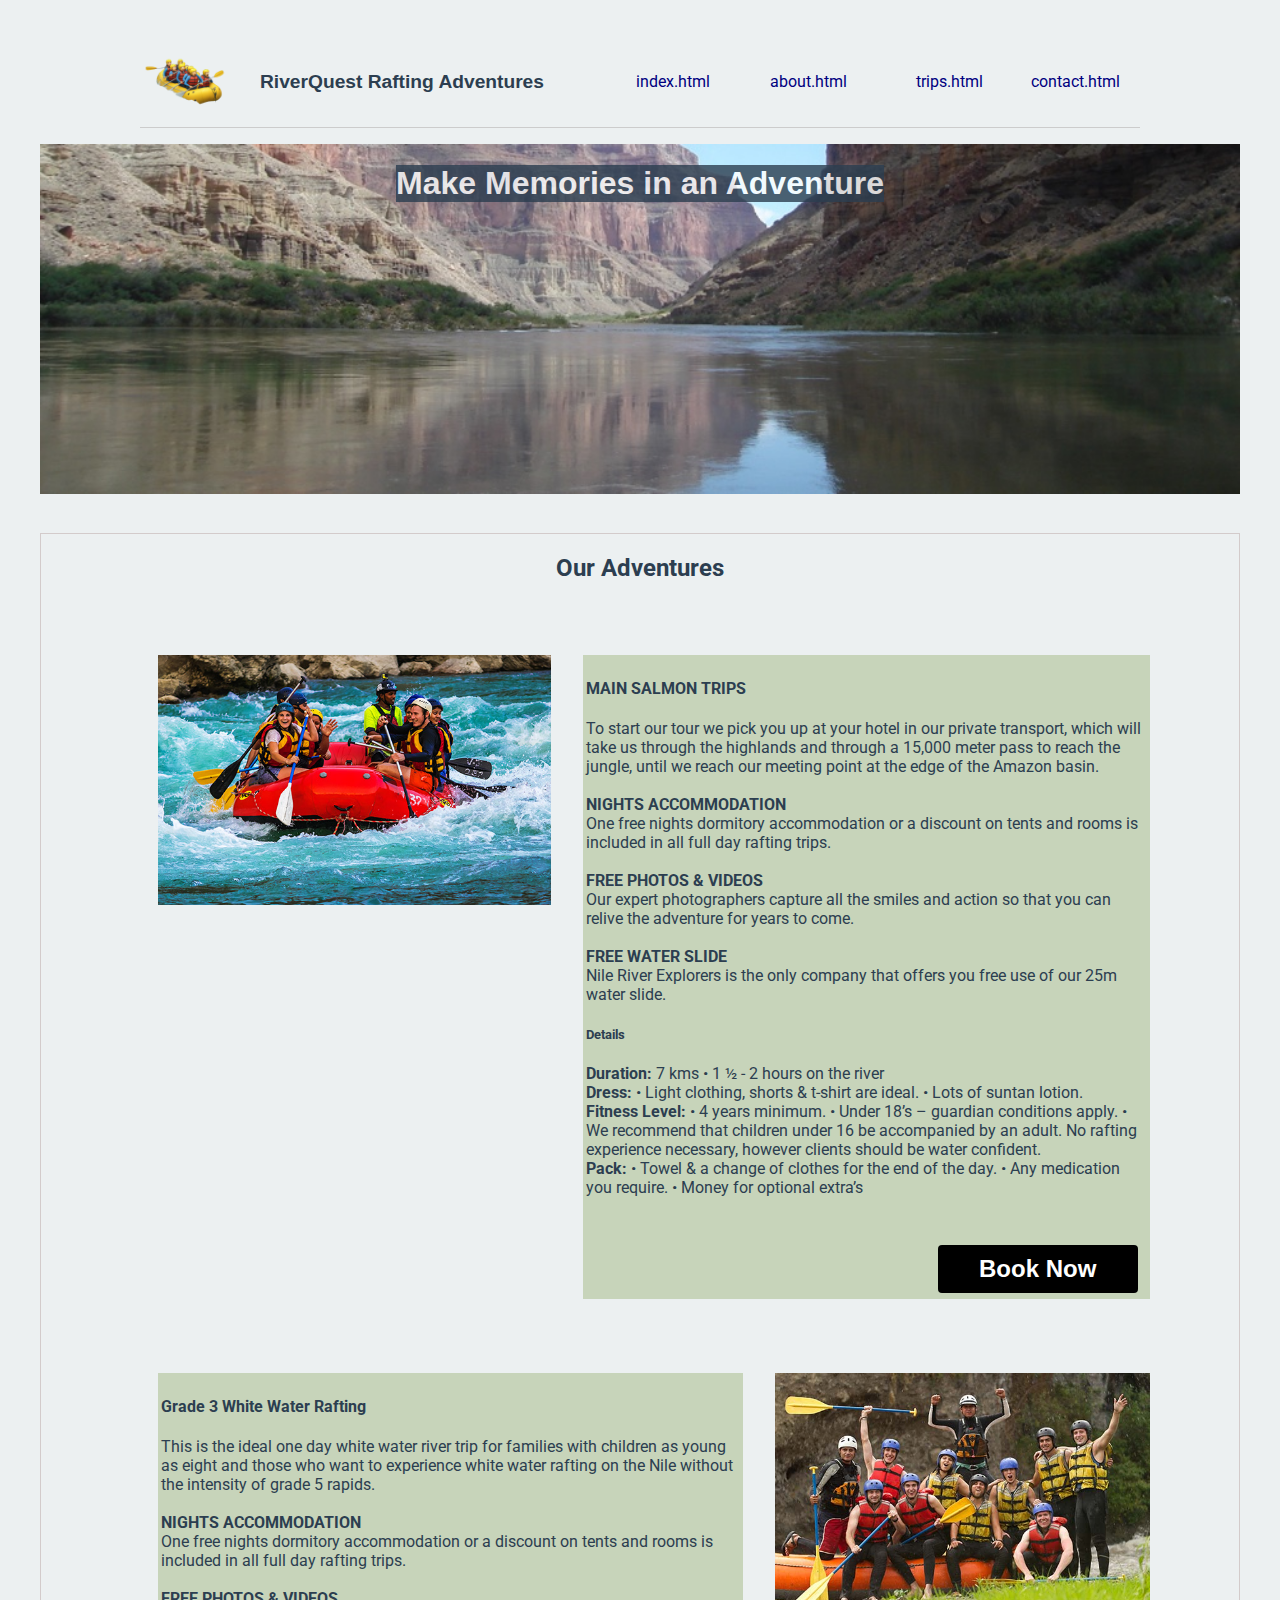
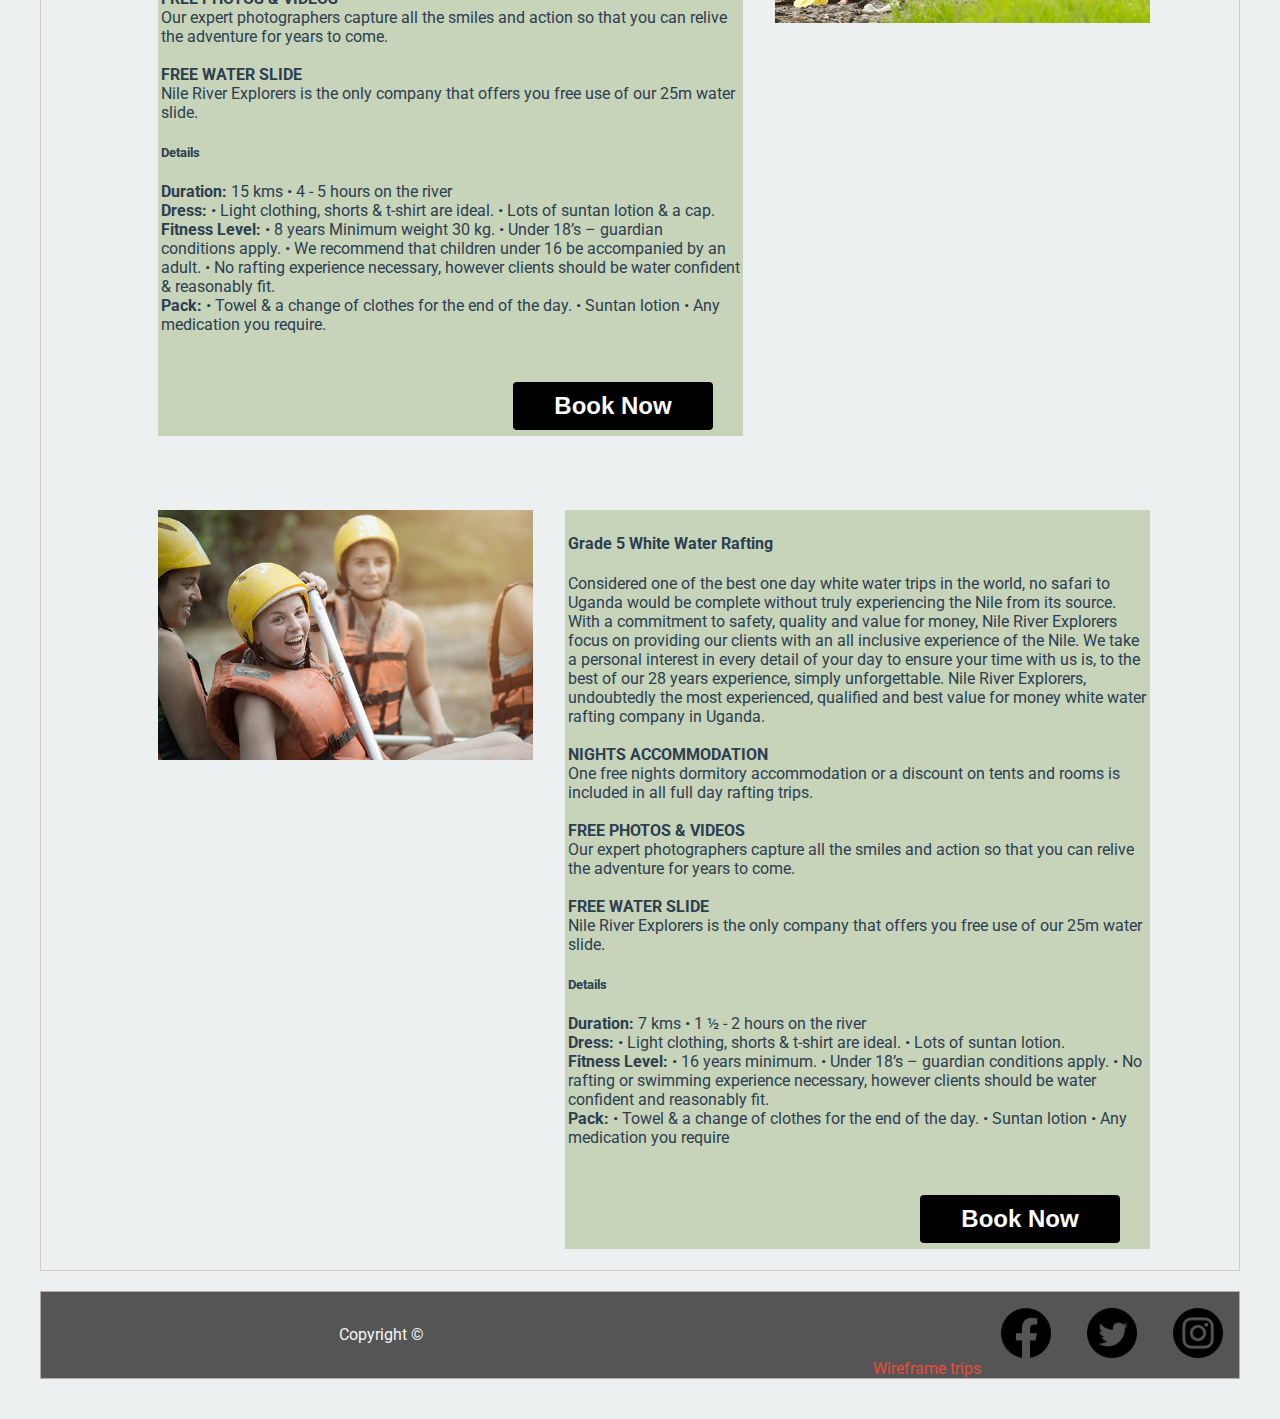
<file: wwr/trips.html>
<!DOCTYPE html>
<html lang="en-us">

<head>
    <meta charset="utf-8">
    <meta name="description" content="This is Rafael Roberto trips of WDD130 course.">
    <meta name="author" content="Rafael Roberto">
    <link rel="stylesheet" href="styles/rafting.css">
    <meta name="viewport" content="width=device-width,initial-scale=1.0">
    
    <title>
        Trips
    </title>
</head>

<body>
    <header>
        <img src="images/logo.png" alt="RiverQuest Rafting Adventures logo">
        <h1>RiverQuest Rafting Adventures</h1>
        <nav>
            <ul class="navigation">
                <li><a href="index.html">index.html</a></li>
                <li><a href="about.html">about.html</a></li>
                <li><a href="trips.html">trips.html</a></li>
                <li><a href="contact.html">contact.html</a></li>
            </ul>
        </nav>
    </header>
    <main>

        <div class="hero">
            <img src="images/river-wide2.jpeg" alt="">
            <h1>
                Make Memories in an Adventure
            </h1>

        </div>
        <br>
        <section class="adventures">
            <h2>Our Adventures</h2>

                <figure class="fig_adv_left">
                    <img src="images/rafting17_600.jpg" alt="Pic 1" /> 
                    <figcaption>
                        <p>
                        <h4>MAIN SALMON TRIPS</h4>
                        To start our tour we pick you up at your hotel in our private transport, which will take us through the highlands and
                        through a 15,000 meter pass to reach the jungle, until we reach our meeting point at the edge of the Amazon basin.<br>

                        <br><b> NIGHTS ACCOMMODATION</b><br>
                        One free nights dormitory accommodation or a discount on tents and rooms is included in all full day rafting trips.<br>

                        <br><b>FREE PHOTOS & VIDEOS</b><br>
                        Our expert photographers capture all the smiles and action so that you can relive the adventure for years to come.<br>

                        <br><b>FREE WATER SLIDE</b><br>
                        Nile River Explorers is the only company that offers you free use of our 25m water slide.
                        <h5>Details</h5>
                        <b>Duration:</b> 7 kms • 1 ½ - 2 hours on the river<br>
                        
                        <b>Dress:</b> • Light clothing, shorts & t-shirt are ideal. • Lots of suntan lotion.<br>
                        
                        <b>Fitness Level:</b> • 4 years minimum. • Under 18’s – guardian conditions apply. • We recommend that children under 16 be
                        accompanied by an adult. No rafting experience necessary, however clients should be water confident.<br>
                        
                        <b>Pack:</b> • Towel & a change of clothes for the end of the day. • Any medication you require. • Money for optional extra’s<br>
                        <button class="btn-call2action-trips"><a href="contact.html">Book Now</a></button>
                        </p>
                    </figcaption> 
                </figure>               
                <figure class="fig_adv_right">
                    <img src="images/rafting59_600.jpg" alt="Pic 2" />
                    <figcaption>
                        <p>
                        <h4>Grade 3 White Water Rafting</h4>
                        This is the ideal one day white water river trip for families with children as young as eight and those who want to
                        experience white water rafting on the Nile without the intensity of grade 5 rapids.<br>
                        
                        <br><b> NIGHTS ACCOMMODATION</b><br>
                        One free nights dormitory accommodation or a discount on tents and rooms is included in all full day rafting trips.<br>
                        
                        <br><b>FREE PHOTOS & VIDEOS</b><br>
                        Our expert photographers capture all the smiles and action so that you can relive the adventure for years to come.<br>
                        
                        <br><b>FREE WATER SLIDE</b><br>
                        Nile River Explorers is the only company that offers you free use of our 25m water slide.
                        <h5>Details</h5>
                        <b>Duration:</b> 15 kms • 4 - 5 hours on the river<br>
                        
                        <b>Dress:</b> • Light clothing, shorts & t-shirt are ideal. • Lots of suntan lotion & a cap.<br>
                        
                        <b>Fitness Level:</b> • 8 years Minimum weight 30 kg. • Under 18’s – guardian conditions apply. • We recommend that children under 16 be
                        accompanied by an adult. • No rafting experience necessary, however clients should be water confident & reasonably fit.<br>
                        
                        <b>Pack:</b> • Towel & a change of clothes for the end of the day. • Suntan lotion • Any medication you require.<br>
                        <button class="btn-call2action-trips"><a href="contact.html">Book Now</a></button>
                        </p>
                    </figcaption>
                </figure>
                
                <figure class="fig_adv_left">
                    <img src="images/rafting21_600.png" alt="Pic 3" />
                    <figcaption>
                        <p>
                        <h4>Grade 5 White Water Rafting</h4>
                        Considered one of the best one day white water trips in the world, no safari to Uganda would be complete without truly
                        experiencing the Nile from its source.
                        
                        With a commitment to safety, quality and value for money, Nile River Explorers focus on providing our clients with an
                        all inclusive experience of the Nile. We take a personal interest in every detail of your day to ensure your time with
                        us is, to the best of our 28 years experience, simply unforgettable.
                        
                        Nile River Explorers, undoubtedly the most experienced, qualified and best value for money white water rafting company
                        in Uganda.<br>
                        
                        <br><b> NIGHTS ACCOMMODATION</b><br>
                        One free nights dormitory accommodation or a discount on tents and rooms is included in all full day rafting trips.<br>
                        
                        <br><b>FREE PHOTOS & VIDEOS</b><br>
                        Our expert photographers capture all the smiles and action so that you can relive the adventure for years to come.<br>
                        
                        <br><b>FREE WATER SLIDE</b><br>
                        Nile River Explorers is the only company that offers you free use of our 25m water slide.
                        <h5>Details</h5>
                        <b>Duration:</b> 7 kms • 1 ½ - 2 hours on the river<br>
                        
                        <b>Dress:</b> • Light clothing, shorts & t-shirt are ideal. • Lots of suntan lotion.<br>
                        
                        <b>Fitness Level:</b> • 16 years minimum. • Under 18’s – guardian conditions apply. • No rafting or swimming experience necessary, however
                        clients should be water confident and reasonably fit.<br>
                        
                        <b>Pack:</b> • Towel & a change of clothes for the end of the day. • Suntan lotion • Any medication you require<br>
                        <button class="btn-call2action-trips"><a href="contact.html">Book Now</a></button>
                        </p>
                    </figcaption>
                </figure>
        </section>

    </main>
    <footer>
        <p>
            Copyright ©
        </p>
        <nav class="sociallinks">
            <a href="images/wireframe_trips.png">
                Wireframe trips
            </a>
            <a href="https://facebook.com">
                <img src="images/BW_Facebook_glyph_svg-128.webp" alt="Facebook">
            </a>
            <a href="https://twitter.com">
                <img src="images/Circled_Twitter_svg-64.webp" alt="Twitter">
            </a>
            <a href="https://instagram.com">
                <img src="images/Circled_Instagram_svg-64.webp" alt="Instagram">
            </a>
        </nav>
    </footer>
</body>
</html>
</file>
<file: styles/styles.css>
* {
    margin: 0;
    padding: 0;
    box-sizing: border-box;
}


nav {
    background-color: steelblue;
    padding: 1rem;
    display: flex;
    justify-content: space-evenly;
    align-items: center;
}

nav a {
    display: block;
    padding: 0.5rem;
    text-decoration: none;
    font-size: 1.2rem;
    font-weight: 700;
    color: #fff;
}

h1 {
    color: steelblue;
    border-bottom: steelblue solid 1px;
}

img {
    width: 150px;
    height: auto;
    border: 1px solid steelblue;
    padding: 2px;
    box-shadow: 0 0 30px gray;
}

p {
    padding: 10px;
}

main {
    max-width: 840px;
    grid-column: 2/3;
    margin: 1rem;
}
main img {
    width: 150px;
    height: auto;
    float: right;

}
aside {
    width: 20rem; 
    margin: 1rem;
    border: 1px solid rgba(0, 0, 0, 0.2);
    padding: 1rem;
    background-color: #eee;
    color: #333;
    text-align: center;
    position: relative;
    grid-column: 1/2;
    grid-row: 1/2;
}
aside img {
    width: 200px;
    height: auto;
}
aside h2 {
    position: absolute;
    top: 47px;
    left: 150px;
}
p {
    padding: 0;
}
footer {
    margin-top: 15px;
    border-top: 1px solid #000;
    text-align: center;
}

.box {
    margin: 1rem;
    border: 1px solid rgba(0, 0, 0, .1);
    padding: 1rem;
    background-color: #ddd;
    color: #000;
    position: relative;
}


header, footer, .grid {
    max-width: 840px;
    margin: 0 auto;
}
.grid {
    display: grid;
    align-items: center;
}
</file>
<file: wwr/styles/rafting.css>
/* Import Google Fonts */
@import url('https://fonts.googleapis.com/css2?family=Roboto:wght@400;700&display=swap');

/* Define CSS Variables in :root */
:root {
    --primary-color: #2C3E50;
    --secondary-color: #18BC9C;
    --accent-color: #E74C3C;
    --background-color: #ECF0F1;
    --text-color: #2C3E50;
    --heading-font: 'Roboto', sans-serif;
    --body-font: 'Roboto', sans-serif;
}

/* General Styles */
body {
    font-family: var(--body-font);
    color: var(--text-color);
    background-color: var(--background-color);
    margin: 0;
    padding: 0;
    max-width: 1200px;
    /* Limiting the width of the page */
    margin-left: auto;
    margin-right: auto;
    padding: 20px;
}

/* Headings */
h1,
h2,
h3,
h4,
h5,
h6 {
    font-family: var(--heading-font);
    color: var(--primary-color);
}

/* Paragraphs */
p {
    color: var(--text-color);
    line-height: 1.6;
}

/* Links */
a {
    color: var(--accent-color);
    text-decoration: none;
}

a:hover {
    text-decoration: underline;
}

/* Social Media Links */
.social-media a {
    text-decoration: none;
    color: var(--secondary-color);
}

.social-media a:hover {
    text-decoration: underline;
}

.hero{
    position: relative;
    clear: both;
    height: 350px;
    grid-gap: 10px;
    text-align: center;
}
.hero img {
    display: block;
    width: 100%;
    height: auto;
    position: absolute;
}

.hero h1 {
    text-align: center;
    color: #fff;
    background-color: #2C3E50;
    opacity: 0.8;
    font-size: 2rem;
    display: inline-block;

}

.hero article {
    background-color: #2C3E50;
    opacity: 0.8;
    display: grid;
    margin: 1.5rem;
    text-align: left;
    font-size: 20px;
}
.hero article img {
    width: 15%;
    height: auto;
    margin: 0 0 0 1rem;
    float: right;
    position: relative;
}
.hero article p{
    color: #fff;
    margin: 1rem;
}
.history{
    clear: both;
    margin: 20px auto;
    border: #ccc1c1ca solid 1px;
    display: grid;
    align-items: center;
    grid-template-columns: auto auto auto;
    grid-gap: 10px;
}
.history h2{
    text-align: center;
    grid-column: 1/ span 3;
}
.history p{

    margin: 1rem;
}
.history img{
    max-width: 400px;
    margin: 1rem;
}
.pictures{
    clear: both;
    margin: 20px auto;
    border: #ccc1c1ca solid 1px;
    display: grid;
    align-items: center;
    grid-template-columns: auto auto auto auto auto;
    grid-gap: 10px;
}
.pictures h2 {
    text-align: center;
    grid-column: 1/ span 5;
}

.pictures p {

    margin: 1rem;
}

.pictures img {
    margin: 1rem;
    max-width: 200px;
    max-height: 150px;
}

.pictures figure {
    border: thin #c0c0c0 solid;
    display: flex;
    flex-flow: column;
    padding: 5px;
    max-width: 220px;
    margin: auto;
}


.pictures figcaption {
    background-color: #222;
    color: #fff;
    font: italic smaller sans-serif;
    padding: 3px;
    text-align: center;
}

header {
    margin: 1rem auto;
    display: grid;
    grid-template-columns: 120px 1fr 2fr;
    align-items: center;
    border-bottom: 1px solid #ccc;
    max-width: 1000px;
}
.logo img {
    margin: 0 0.25rem 0 1rem;
    width: 64px;
    height: auto;
}

h1 {
    font-size: 2rem;
    font-family: Acme, Arial, sans-serif;
}

nav {
    text-align: right;
}

.navigation {
    display: flex;
    list-style: none;
}

.navigation li {
    flex: 1 1 100%;
}

.navigation a {
    display: block;
    color: navy;
    padding: 20px;
    text-decoration: none;
}

.navigation a:hover {
    color: tomato;
    font-weight: 700;
    text-decoration: underline;
}
header {
    margin: 1rem auto;
    display: grid;
    grid-template-columns: 120px 1fr 2fr;
    align-items: center;
    border-bottom: 1px solid #ccc;
    max-width: 1000px;
}

header img {
    margin: 0 0.25rem 0 1rem;
    width: 90px;
    height: auto;
    margin: -25px 0 0 0;
}

h1 {
    font-size: 1.2rem;
    font-family: Acme, Arial, sans-serif;
}

nav {
    text-align: right;
}

.navigation {
    display: flex;
    list-style: none;
}

.navigation li {
    flex: 1 1 100%;
}

.navigation a {
    display: block;
    color: navy;
    padding: 20px;
    text-decoration: none;
}

.navigation a:hover {
    color: tomato;
    font-weight: 700;
    text-decoration: underline;
}
footer {
    clear: both;
    margin: 20px auto;
    border: #ccc1c1ca solid 1px;
    background-color: #555555;
    display: grid;
    align-items: center;
    grid-template-columns: auto auto auto auto auto;
    grid-gap: 10px;
}
footer p {
    margin: 1rem;
    color: whitesmoke;
    grid-column: 1/ span 4;
    text-align: center;
}

footer img {
    margin: 1rem;
    max-width: 50px;
    max-height: 50px;
    color:#fff;
}
.employees {
    clear: both;
    margin: 20px auto;
    border: #ccc1c1ca solid 1px;
    display: grid;
    align-items: center;
    grid-template-columns: auto auto auto;
    grid-gap: 10px;
    padding-bottom: 2rem;
}

.employees h2 {
    text-align: left;
    grid-column: 1/ span 3;
    margin-left: 1rem ;
}

.employees p {

    margin: 1rem;
}

.employees img {
    margin: 1rem;
    max-width: 200px;
    max-height: 150px;
}

.employees figure {
    border: thin #c0c0c0 solid;
    display: flex;
    flex-flow: column;
    padding: 5px;
    max-width: 220px;
    margin: auto;
}


.employees figcaption {
    background-color: #222;
    color: #fff;
    font: italic smaller sans-serif;
    padding: 3px;
    text-align: center;
}

.officeinfo {
    clear: both;
    margin: 20px auto;
    border: #ccc1c1ca solid 1px;
    display: grid;
    align-items: center;
    grid-template-columns: auto auto auto;
    grid-gap: 10px;
    padding-bottom: 2rem;
}

.officeinfo h2 {
    text-align: left;
    grid-column: 1/ span 3;
    margin-left: 1rem;
}
.officeinfo h3 {
    text-align: left;
    grid-column: 1/ span 3;
    margin-left: 1rem;
}
.officeinfo p {

    margin: 1rem;
}
.officeinfo b {

    margin: 1rem;
}
.officeinfo span {

    margin: 0 6rem;
}
.officeinfo iframe {

    border: 0px;
}
.officeinfo img {
    margin: 1rem;
    max-width: 200px;
    max-height: 150px;
}

.contactus {
    clear: both;
    margin: 20px auto;
    border: #ccc1c1ca solid 1px;
    display: grid;
    align-items: center;
    grid-template-columns: auto auto auto;
    grid-gap: 10px;
    padding-bottom: 2rem;
    background-color: #8b8888;
}

.contactus h2 {
    text-align: center;
    grid-column: 1/ span 3;
    margin-left: 1rem;
}
.contactus form {
    grid-column: 1/ span 3;
}

form {
    max-width: 600px;
    margin: 0 auto;
    background: #8b8888;
    padding: 20px;
    /* border-radius: 5px;
    box-shadow: 0 0 10px rgba(0, 0, 0, 0.1); */
}

.form-group {
    margin-bottom: 15px;
}

label {
    display: inline;
    margin-bottom: 5px;
    font-weight: bold;
}

input[type="text"],
input[type="number"],
textarea,
select {
    width: 100%;
    padding: 10px;
    border: 1px solid #ccc;
    border-radius: 4px;
    box-sizing: border-box;
}

button {
    display: inline-block;
    padding: 10px 15px;
    background-color: #000000;
    color: #fff;
    border: none;
    border-radius: 4px;
    cursor: pointer;
}

button:hover {
    background-color: #747a75;
}
.herocontact {
    position: relative;
    clear: both;
    grid-gap: 10px;
    text-align: center;
}
.herocontact h1 {
    text-align: center;
    color: #2C3E50;
    opacity: 0.8;
    font-size: 2rem;
    display: inline-block;

}
.btn-call2action{
    width: 200px;
    background-color: red;
    font-size: x-large;
    font-weight: bold;
    display: grid;
    margin: 1.5rem;
    text-align: center;
    position: relative;
    margin: 17rem 0 0 57rem;
    color: #000000;
    text-decoration: none;
}
.btn-call2action a{

    color: #fff;
    text-decoration: none;
}
.btn-call2action:hover{
    background-color: #2C3E50;
}

.middle-content {
    clear: both;
    margin: 20px auto;
    display: grid;
    align-items: center;
    grid-template-columns: auto auto auto;
    grid-gap: 10px;
    margin-top: 15rem;
}

.middle-content h2 {
    text-align: center;
    grid-column: 1/ span 3;
}

.middle-content p {

    margin: 1rem;
}

.middle-content img {
    margin: 1rem;

}

.middle-content figure {
    border: thin #c0c0c0 solid;
    display: flex;
    flex-flow: column;
    padding: 5px;
    max-width: 320px;
    margin: auto;
    text-align: center;
}


.pictures figcaption {
    background-color: #222;
    color: #fff;
    font: italic smaller sans-serif;
    padding: 3px;
    text-align: center;
}
.newsletter{
    background-color: #2C3E50;
    padding: 3rem 1rem;
}
.newsletter img{
    margin: 1rem;
    width: 94%;
}
.newsletter article {
    background-color: #C7D4BA;
    display: grid;
    margin: -20rem 0px 0px 57rem;
    text-align: left;
    font-size: 20px;
    position: absolute;
    padding: .5rem 1rem;
}

.newsletter article img {
    width: 15%;
    height: auto;
    margin: 0 0 0 1rem;
    float: right;
    position: relative;
}

.newsletter article p {
    color: #2C3E50;
    margin: 1rem;
}
.newsletter form {
    background: none;
    margin: 0 auto;
    padding: 0;
    
    /* border-radius: 5px;
    box-shadow: 0 0 10px rgba(0, 0, 0, 0.1); */
}
.adventures {
    clear: both;
    margin: 20px auto;
    border: #ccc1c1ca solid 1px;
    display: grid;
    align-items: center;
    grid-template-columns: auto auto;
    grid-gap: 0px;
}
.adventures article {
   max-width: 30%;
   margin: 1rem;
}

.adventures h2 {
    text-align: center;
    grid-column: 1/ span 2;
}

.adventures p {
    margin: .2rem;
}

.adventures img {
    margin: 1rem;
    max-width: 500px;
    max-height: 250px;
}

.adventures figure {
    display: flex;
    padding: 5px;
    max-width: 1024px;
    grid-column: 1/ span 2;
    margin: 2rem 0 0 6rem;
}


.adventures figcaption {
    background-color: #C7D4BA;
    color: #2C3E50;
    padding: 3px;
    text-align:left;
    width: 70%;
    margin: 1rem;
}
.adventures figcaption b{
    text-align: center;
}
.fig_adv_left{
    flex-flow: row;
}
.fig_adv_right {
    flex-flow: row-reverse;

}
.btn-call2action-trips {
    width: 200px;
    background-color: black;
    font-size: x-large;
    font-weight: bold;
    display: grid;
    text-align: center;
    position: relative;
    color: #000000;
    text-decoration: none;
    margin: 3rem 0 0 22rem;
}

.btn-call2action-trips a {

    color: #fff;
    text-decoration: none;
}

.btn-call2action-trips:hover {
    background-color: #2C3E50;
}
</file>
<file: Projects/wdd130/wwr/styles/style.css>
body {
    background-color: #fcfbfb;
    font-family: Raleway, Arial, sans-serif;
    font-size: 22px;
    margin: 0;
    padding: 0;
}

h2 {
    margin: 0;
}
nav a {
    text-decoration: none;
    color: #fcfbfb;
    text-align: center;
    padding: 35px;
}
header, footer {
    background-color: rgba(20, 30, 13, .7);
}
.book,
.join {
    background-color: #d9c2a3;
    color: black;
    text-decoration: none;
    font-size: 18px;
    padding: 15px 30px;
    margin-top: 50px;
    border-radius: 5px;
    border: solid 1px #6f7364;
}

.card-img {
    border: 10px solid #d9c2a3;
}

section {
    box-sizing: border-box;
    margin: 100px 0;
}
img {
    box-sizing: border-box;
}
.mountains{
    box-sizing: border-box;
        margin: 100px 0;
}
main{
    margin-top: 100px;
    box-sizing: border-box;
}
.home-title {
    font-family: 'Rock Salt', 'Bradley Hand', sans-serif;
    font-size: 2em;
}
.msg {
    background-color: #6f7364;
    line-height: 1.5em;
    padding-bottom: 50px;
}
a{
    text-decoration: none;
}
nav a:hover {
    background-color: black;
}
#content{
    max-width: 1600px;
    margin: 0 auto;
    background-color: #ccc;
    /* padding: 4em;
    font-size: 18px;
    text-align: center; */
}
nav a {
    text-align: center;
    color: #fcfbfb;
    text-decoration: none;
}
#hero-msg h1 {
     text-align: center;
 }
#hero-msg h4  {
     text-align: center;
 }
 .button-box{
        text-align: center;
    }
main section{
    text-align: center;
}
#hero-img{
    width: 100%;
}

#background {
    height: 725px;
    background-color: rgb(226, 150, 36);
}
body {
    background-color: #fff;
}
/* header nav a:hover .book, .join .book:hover, .join:hover #background .msg footer{
    background-color: #c74e4e;
} */
/* .home-title h4 {
        color: aquamarine;
    } */

.book:hover{
    color: aquamarine;
}
.join:hover
{
    color: aquamarine;
} 
/* .msg h2 
{
    color: aquamarine;
} */
/* .msg p {
    color: aquamarine;
} */
footer a:hover{
    color:aquamarine;
}
.logo{
    width: 80px;
}
.icon {
    width: 80px;
}
</file>
<file: styles/quiz.css>
body {
    font-family: Arial, sans-serif;
    margin: 0;
    padding: 20px;
    background-color: #f4f4f4;
}

h1 {
    text-align: center;
    color: #333;
}

form {
    max-width: 600px;
    margin: 0 auto;
    background: #fff;
    padding: 20px;
    border-radius: 5px;
    box-shadow: 0 0 10px rgba(0, 0, 0, 0.1);
}

.form-group {
    margin-bottom: 15px;
}

label {
    display: block;
    margin-bottom: 5px;
    font-weight: bold;
}

input[type="text"],
input[type="number"],
textarea,
select {
    width: 100%;
    padding: 10px;
    border: 1px solid #ccc;
    border-radius: 4px;
    box-sizing: border-box;
}

button {
    display: inline-block;
    padding: 10px 15px;
    background-color: #28a745;
    color: #fff;
    border: none;
    border-radius: 4px;
    cursor: pointer;
}

button:hover {
    background-color: #218838;
}
</file>
